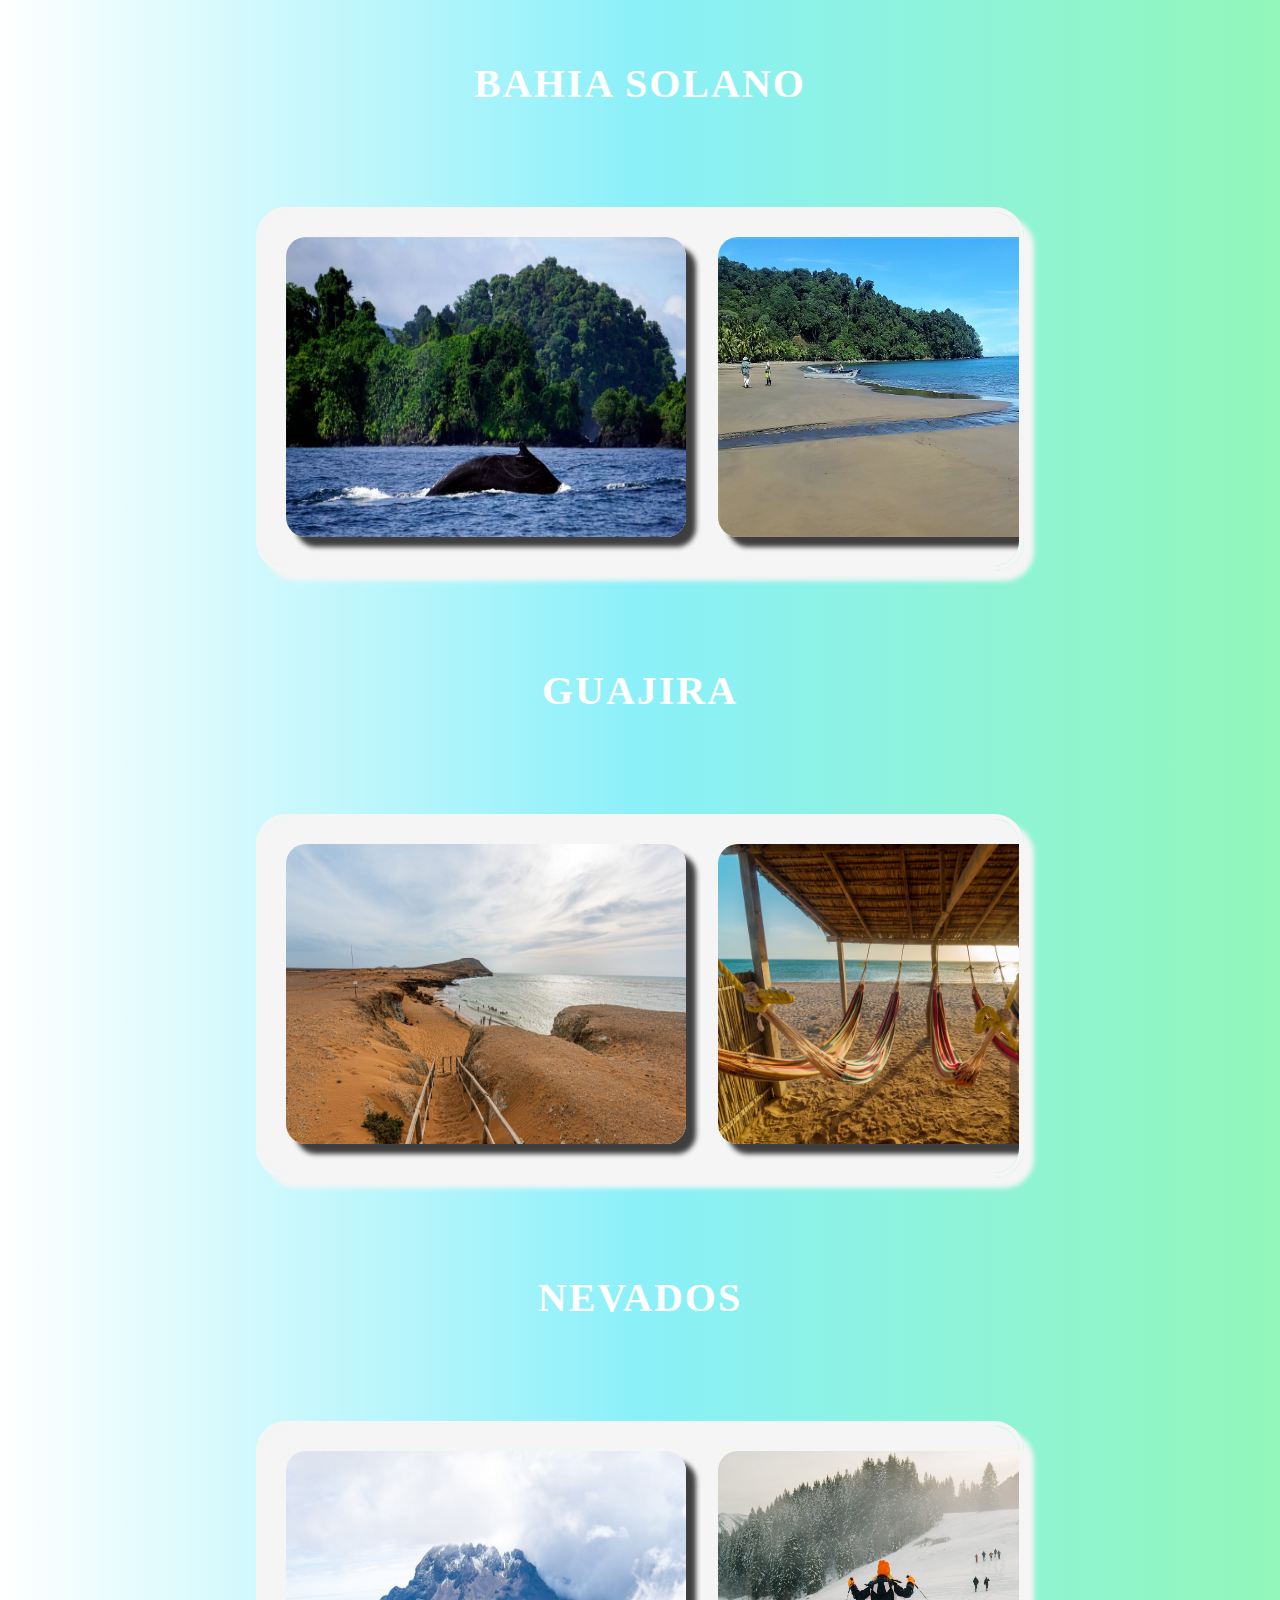
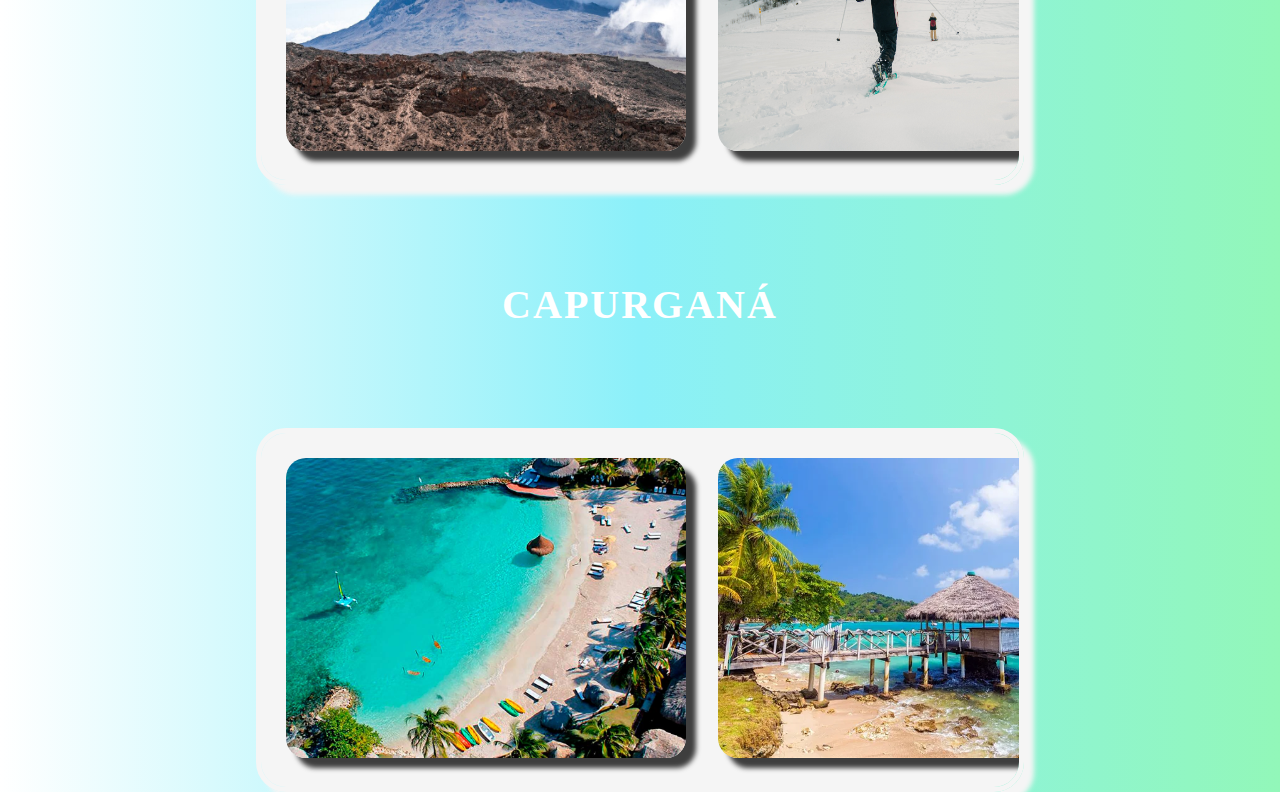
<file: Kath/carusel.html>
<!DOCTYPE html>
<html lang="en">
<head>
    <meta charset="UTF-8">
    <meta name="viewport" content="width=device-width, initial-scale=1.0">
    <link rel="stylesheet" href="styles.css">
    <title>Roam Colombia</title>
</head>
<body> 

    <div class="container">
        <h2>BAHIA SOLANO</h2>
        <section class="carrusel">
            
            <div>
                <img src="./img/bahia.jpg" alt="">
                 
            </div>
            <div>
                <img src="./img/bahia1.webp" alt="">
            </div>
            <div>
                <img src="./img/bahia2.jpeg" alt="">
                
            </div>
            <div>
                <img src="./img/bahia3.avif" alt="">
            
            </div>
            </section>
        <br><br>
        <h2>GUAJIRA</h2>
        <section class="carrusel">
       
        <div>
            <img src="./img/guajira.jpg" alt="">
             
        </div>
        <div>
            <img src="./img/guajira1.jpg" alt="">
        </div>
        <div>
            <img src="./img/guajira2.jpg" alt="">
            
        </div>
        <div>
            <img src="./img/guajira3.jpg" alt="">
        
        </div>
        </section>
        <br>
        <br>
        <h2>NEVADOS</h2>
        <section class="carrusel">
        
        <div>
            <img src="./img/nevados.jpg" alt="foto">
        </div>
        <div>
            <img src="./img/nevados2.jpg" alt="foto">
        </div>
        <div>
            <img src="./img/nevados3.jpeg" alt="foto">
        </div>
        <div>
            <img src="img/nevados1.jpg" alt="">
            
        </div>
        </section>
        <BR></BR>
        <h2>CAPURGANÁ</h2>
        <section class="carrusel">
        
            <div>
                <img src="./img/capurgana.jpg" alt="foto">
            </div>
            <div>
                <img src="./img/capurgana.webp" alt="foto">
            </div>
            <div>
                <img src="./img/capurgana1.jpg" alt="foto">
            </div>
            <div>
                <img src="img/capurgana2.jpg" alt="">
                
            </div>
            </section>
    </div>
   
</body>
</html>
</file>
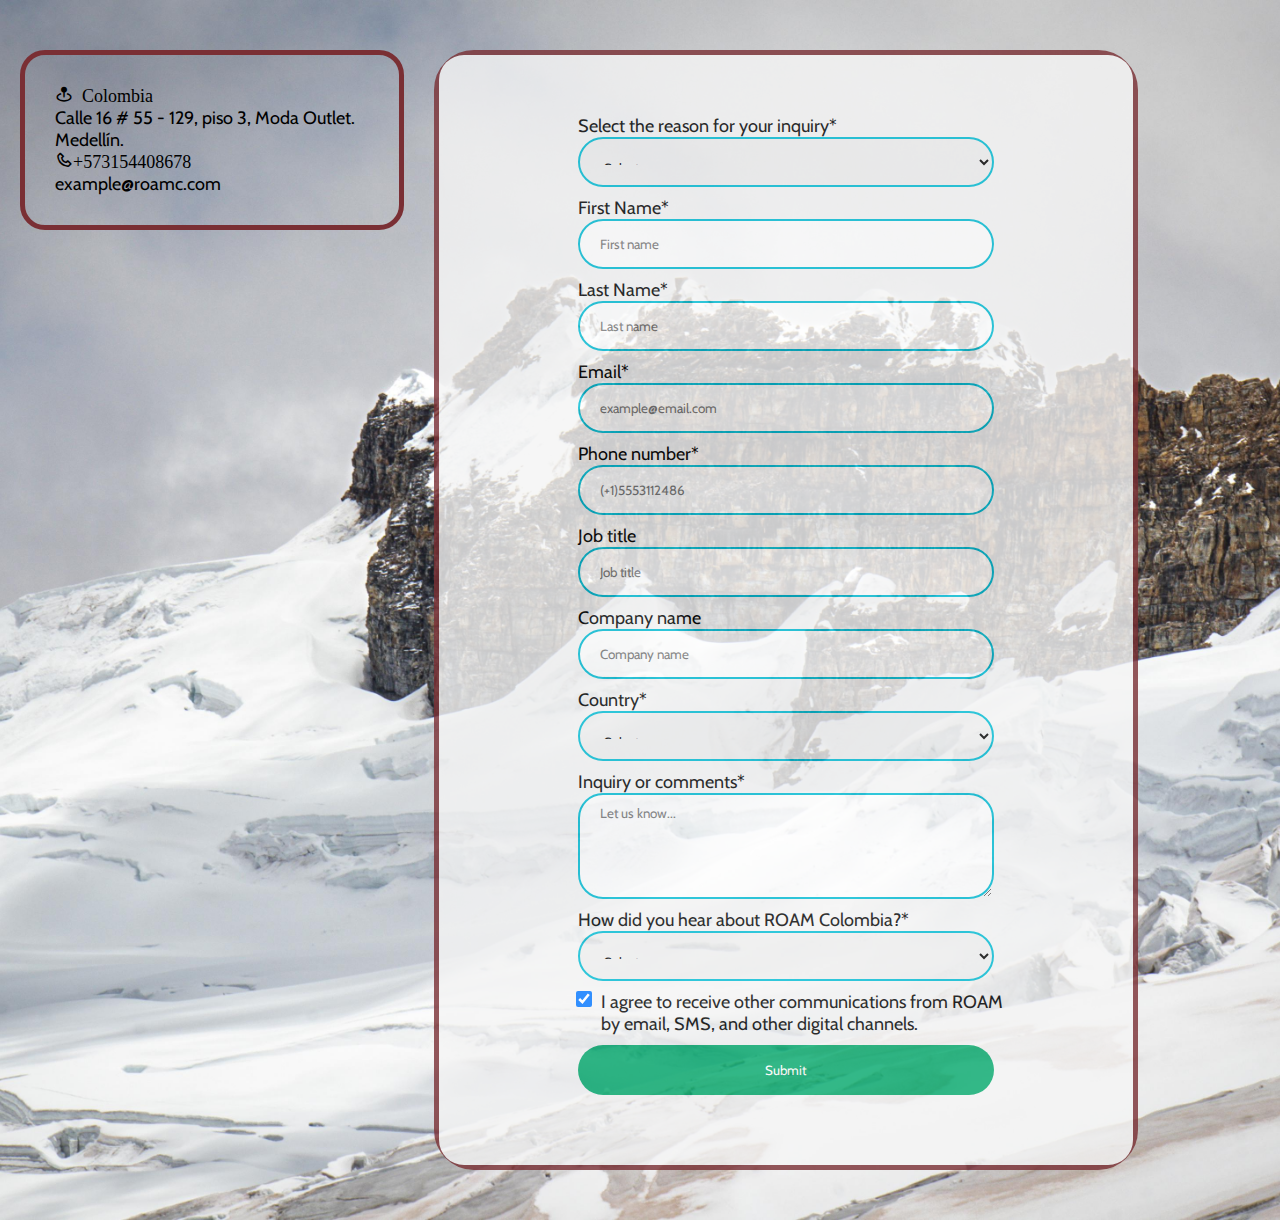
<file: RoamC-develop/contact_us/contact-us.html>
<!DOCTYPE html>
<html lang="en">
<head>
    <meta charset="UTF-8">
    <meta name="viewport" content="width=device-width, initial-scale=1.0">
    <link rel="stylesheet" href="contact_us_styles.css">
    <link
      href="https://unpkg.com/boxicons@2.1.4/css/boxicons.min.css"
      rel="stylesheet"
    />
    <title>Contact-Us ROAM Colombia </title>
</head>

<body>

    <header>
    </header>

    <div class="parallel-container">
        <div class="left-container">
            <div class="info-container">
                <i class='bx bxs-map-pin'> Colombia</i>
                Calle 16 # 55 - 129, piso 3, Moda Outlet. Medellín. 
                <a href="tel: +573154408678">
                    <i class='bx bx-phone'>+573154408678</i>
                </a> 
                example@roamc.com
            </div>
        </div>

        <div class="container">
            <form class="form-class" action="action_page.php">
                <label>Select the reason for your inquiry*</label>
                <select id="reason" name="inquiryreason" required>
                    <option value="" disabled selected>Select</option>
                    <option value="generalinformation">General information request</option>
                    <option value="sales">Sales</option>
                    <option value="booking">Booking</option>
                    <option value="careers">Careers</option>
                    <option value="partnerships">Partnerships</option>
                    <option value="collab">Content Collaborations</option>
                    <option value="feedback">Website Feedback</option>
                </select>
                
                <label for="fname">First Name*</label>
                <input type="text" id="fname" name="firstname" required placeholder="First name">
            
                <label for="lname">Last Name*</label>
                <input type="text" id="lname" name="lastname" required placeholder="Last name">
    
                <label for="email">Email*</label>
                <input type="email" id="cemail" name="cemail" required placeholder="example@email.com" >
            
                <label for="phone">Phone number*</label>
                <input type="tel" id="phone" name="phone" required placeholder="(+1)5553112486" >
    
                <label for="jtitle">Job title</label>
                <input type="text" id="jtitle" name="jobtitle" placeholder="Job title" >
    
                <label for="cname">Company name</label>
                <input type="text" id="cname" name="companyname" placeholder="Company name" >
    
                <label for="country">Country*</label>
                <select id="country" name="country" required>
                    <option value="" disabled selected>Select</option>
                    <option value="afghanistan">Afghanistan</option>
                    <option value="albania">Albania</option>
                    <option value="algeria">Algeria</option>
                    <option value="andorra">Andorra</option>
                    <option value="angola">Angola</option>
                    <option value="antigua and barbuda">Antigua and Barbuda</option>
                    <option value="argentina">Argentina</option>
                    <option value="armenia">Armenia</option>
                    <option value="australia">Australia</option>
                    <option value="austria">Austria</option>
                    <option value="azerbaijan">Azerbaijan</option>
                    <option value="bahamas">Bahamas</option>
                    <option value="bahrain">Bahrain</option>
                    <option value="bangladesh">Bangladesh</option>
                    <option value="barbados">Barbados</option>
                    <option value="belarus">Belarus</option>
                    <option value="belgium">Belgium</option>
                    <option value="belize">Belize</option>
                    <option value="benin">Benin</option>
                    <option value="bhutan">Bhutan</option>
                    <option value="bolivia">Bolivia</option>
                    <option value="bosnia and herzegovina">Bosnia and Herzegovina</option>
                    <option value="botswana">Botswana</option>
                    <option value="brazil">Brazil</option>
                    <option value="brunei">Brunei</option>
                    <option value="bulgaria">Bulgaria</option>
                    <option value="burkina faso">Burkina Faso</option>
                    <option value="burundi">Burundi</option>
                    <option value="cabo verde">Cabo Verde</option>
                    <option value="cambodia">Cambodia</option>
                    <option value="cameroon">Cameroon</option>
                    <option value="canada">Canada</option>
                    <option value="central african republic">Central African Republic</option>
                    <option value="chad">Chad</option>
                    <option value="chile">Chile</option>
                    <option value="china">China</option>
                    <option value="colombia">Colombia</option>
                    <option value="comoros">Comoros</option>
                    <option value="congo">Congo</option>
                    <option value="costa rica">Costa Rica</option>
                    <option value="croatia">Croatia</option>
                    <option value="cuba">Cuba</option>
                    <option value="cyprus">Cyprus</option>
                    <option value="czechia">Czechia</option>
                    <option value="denmark">Denmark</option>
                    <option value="djibouti">Djibouti</option>
                    <option value="dominica">Dominica</option>
                    <option value="dominican republic">Dominican Republic</option>
                    <option value="east timor">East Timor</option>
                    <option value="ecuador">Ecuador</option>
                    <option value="egypt">Egypt</option>
                    <option value="el salvador">El Salvador</option>
                    <option value="equatorial guinea">Equatorial Guinea</option>
                    <option value="eritrea">Eritrea</option>
                    <option value="estonia">Estonia</option>
                    <option value="eswatini">Eswatini</option>
                    <option value="ethiopia">Ethiopia</option>
                    <option value="fiji">Fiji</option>
                    <option value="finland">Finland</option>
                    <option value="france">France</option>
                    <option value="gabon">Gabon</option>
                    <option value="gambia">Gambia</option>
                    <option value="georgia">Georgia</option>
                    <option value="germany">Germany</option>
                    <option value="ghana">Ghana</option>
                    <option value="greece">Greece</option>
                    <option value="grenada">Grenada</option>
                    <option value="guatemala">Guatemala</option>
                    <option value="guinea">Guinea</option>
                    <option value="guinea-bissau">Guinea-Bissau</option>
                    <option value="guyana">Guyana</option>
                    <option value="haiti">Haiti</option>
                    <option value="honduras">Honduras</option>
                    <option value="hungary">Hungary</option>
                    <option value="iceland">Iceland</option>
                    <option value="india">India</option>
                    <option value="indonesia">Indonesia</option>
                    <option value="iran">Iran</option>
                    <option value="iraq">Iraq</option>
                    <option value="ireland">Ireland</option>
                    <option value="israel">Israel</option>
                    <option value="italy">Italy</option>
                    <option value="ivory coast">Ivory Coast</option>
                    <option value="jamaica">Jamaica</option>
                    <option value="japan">Japan</option>
                    <option value="jordan">Jordan</option>
                    <option value="kazakhstan">Kazakhstan</option>
                    <option value="kenya">Kenya</option>
                    <option value="kiribati">Kiribati</option>
                    <option value="kosovo">Kosovo</option>
                    <option value="kuwait">Kuwait</option>
                    <option value="kyrgyzstan">Kyrgyzstan</option>
                    <option value="laos">Laos</option>
                    <option value="latvia">Latvia</option>
                    <option value="lebanon">Lebanon</option>
                    <option value="lesotho">Lesotho</option>
                    <option value="liberia">Liberia</option>
                    <option value="libya">Libya</option>
                    <option value="liechtenstein">Liechtenstein</option>
                    <option value="lithuania">Lithuania</option>
                    <option value="luxembourg">Luxembourg</option>
                    <option value="madagascar">Madagascar</option>
                    <option value="malawi">Malawi</option>
                    <option value="malaysia">Malaysia</option>
                    <option value="maldives">Maldives</option>
                    <option value="mali">Mali</option>
                    <option value="malta">Malta</option>
                    <option value="marshall islands">Marshall Islands</option>
                    <option value="mauritania">Mauritania</option>
                    <option value="mauritius">Mauritius</option>
                    <option value="mexico">Mexico</option>
                    <option value="micronesia">Micronesia</option>
                    <option value="moldova">Moldova</option>
                    <option value="monaco">Monaco</option>
                    <option value="mongolia">Mongolia</option>
                    <option value="montenegro">Montenegro</option>
                    <option value="morocco">Morocco</option>
                    <option value="mozambique">Mozambique</option>
                    <option value="myanmar">Myanmar</option>
                    <option value="namibia">Namibia</option>
                    <option value="nauru">Nauru</option>
                    <option value="nepal">Nepal</option>
                    <option value="netherlands">Netherlands</option>
                    <option value="new zealand">New Zealand</option>
                    <option value="nicaragua">Nicaragua</option>
                    <option value="niger">Niger</option>
                    <option value="nigeria">Nigeria</option>
                    <option value="north korea">North Korea</option>
                    <option value="north macedonia">North Macedonia</option>
                    <option value="norway">Norway</option>
                    <option value="oman">Oman</option>
                    <option value="pakistan">Pakistan</option>
                    <option value="palau">Palau</option>
                    <option value="panama">Panama</option>
                    <option value="papua new guinea">Papua New Guinea</option>
                    <option value="paraguay">Paraguay</option>
                    <option value="peru">Peru</option>
                    <option value="philippines">Philippines</option>
                    <option value="poland">Poland</option>
                    <option value="portugal">Portugal</option>
                    <option value="qatar">Qatar</option>
                    <option value="romania">Romania</option>
                    <option value="russia">Russia</option>
                    <option value="rwanda">Rwanda</option>
                    <option value="saint kitts and nevis">Saint Kitts and Nevis</option>
                    <option value="saint lucia">Saint Lucia</option>
                    <option value="saint vincent and the grenadines">Saint Vincent and the Grenadines</option>
                    <option value="samoa">Samoa</option>
                    <option value="san marino">San Marino</option>
                    <option value="sao tome and principe">Sao Tome and Principe</option>
                    <option value="saudi arabia">Saudi Arabia</option>
                    <option value="senegal">Senegal</option>
                    <option value="serbia">Serbia</option>
                    <option value="seychelles">Seychelles</option>
                    <option value="sierra leone">Sierra Leone</option>
                    <option value="singapore">Singapore</option>
                    <option value="slovakia">Slovakia</option>
                    <option value="slovenia">Slovenia</option>
                    <option value="solomon islands">Solomon Islands</option>
                    <option value="somalia">Somalia</option>
                    <option value="south africa">South Africa</option>
                    <option value="south korea">South Korea</option>
                    <option value="south sudan">South Sudan</option>
                    <option value="spain">Spain</option>
                    <option value="sri lanka">Sri Lanka</option>
                    <option value="sudan">Sudan</option>
                    <option value="suriname">Suriname</option>
                    <option value="sweden">Sweden</option>
                    <option value="switzerland">Switzerland</option>
                    <option value="syria">Syria</option>
                    <option value="taiwan">Taiwan</option>
                    <option value="tajikistan">Tajikistan</option>
                    <option value="tanzania">Tanzania</option>
                    <option value="thailand">Thailand</option>
                    <option value="togo">Togo</option>
                    <option value="tonga">Tonga</option>
                    <option value="trinidad and tobago">Trinidad and Tobago</option>
                    <option value="tunisia">Tunisia</option>
                    <option value="turkey">Turkey</option>
                    <option value="turkmenistan">Turkmenistan</option>
                    <option value="tuvalu">Tuvalu</option>
                    <option value="uganda">Uganda</option>
                    <option value="ukraine">Ukraine</option>
                    <option value="united arab emirates">United Arab Emirates</option>
                    <option value="united kingdom">United Kingdom</option>
                    <option value="united states of america">United States of America</option>
                    <option value="uruguay">Uruguay</option>
                    <option value="uzbekistan">Uzbekistan</option>
                    <option value="vanuatu">Vanuatu</option>
                    <option value="vatican city">Vatican City</option>
                    <option value="venezuela">Venezuela</option>
                    <option value="vietnam">Vietnam</option>
                    <option value="yemen">Yemen</option>
                    <option value="zambia">Zambia</option>
                    <option value="zimbabwe">Zimbabwe</option>
    
                </select>
            
                <label for="subject">Inquiry or comments*</label>
                <textarea class="textarea-class" id="subject" name="subject" placeholder="Let us know..."></textarea>
    
                <label for="hearaboutus">How did you hear about ROAM Colombia?*</label>
                <select id="" name= ""required>
                    <option value="" disabled selected>Select</option>
                    <option value="event">Event</option>
                    <option value="partner">Partner</option>
                    <option value="linkedin">LinkedIn</option>
                    <option value="client">Client Reference</option>
                    <option value="other">Other</option>
                </select>

                <div class="checkbox-container">
                    I agree to receive other communications from ROAM by email, SMS, and other digital channels.
                    <input class="checkbox-notif" type="checkbox" checked="checked" name="communications"> 
                </div>            
                <input class="submitbtn" type="submit" value="Submit">
          
            </form>
        </div>


    </div>

    <footer>
    </footer>
</body>
</html>
</file>
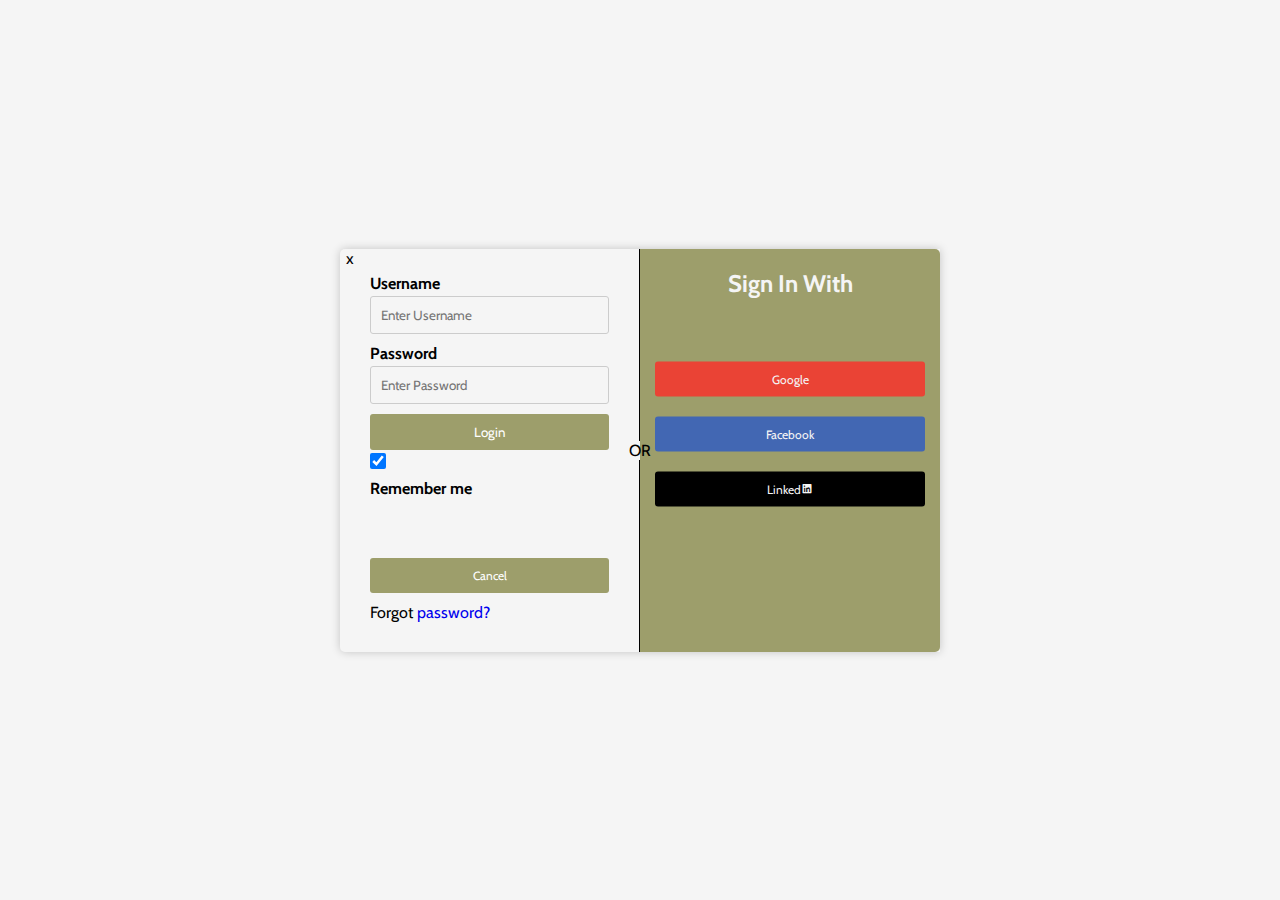
<file: RoamC-develop/sign_in/sign-in.html>
<!DOCTYPE html>
<html lang="en">
<head>
    <meta charset="UTF-8">
    <meta name="viewport" content="width=device-width, initial-scale=1.0">
    <link rel="stylesheet" href="sign_in_styles.css">
    <link
      href="https://unpkg.com/boxicons@2.1.4/css/boxicons.min.css"
      rel="stylesheet"
    />
    <title>Sign-In ROAM Colombia</title>
</head>

<body>
    <header>
    </header>

    
    <div class="sign-in-container">
        <a href="./" class="close-tab">x</a>
        
        <p class="or">OR</p>
        <div class="form-container">
            <form>
                <div class="container">
                    <label for="uname"><b>Username</b></label>
                    <input type="text" placeholder="Enter Username" name="uname" required>
                
                    <label for="psw"><b>Password</b></label>
                    <input type="password" placeholder="Enter Password" name="psw" required>
                
                    <button type="submit" class="loginbtn">Login</button>
                    <div class="check-container">
                        <input class="reme-checkbox" type="checkbox" checked="checked" name="remember"> Remember me
                    </div>
                </div>
                
                <div class="container">
                    <a href="./" type="button" class="cancelbtn">Cancel</a>
                    <span class="psw">Forgot <a href="#">password?</a></span>
                </div>
                
            </form>
        </div>

        <div class="social-login">
            <h2> Sign In With</h2>
            <nav class="navbar">
                <a href="https://accounts.google.com/ServiceLogin?authuser=0" id="google-sign-in" target="_blank">Google</a>
                <a href="https://www.facebook.com/login.php/" id="facebook-sign-in" target="_blank">Facebook</a>
                <a href="https://www.linkedin.com/hp" id="linkedin-sign-in" target="_blank">
                    Linked<i class='bx bxl-linkedin-square'></i>
                </a>
            </nav>
        </div>

    </div>

    <footer>
    </footer>
</body>
</html>
</file>
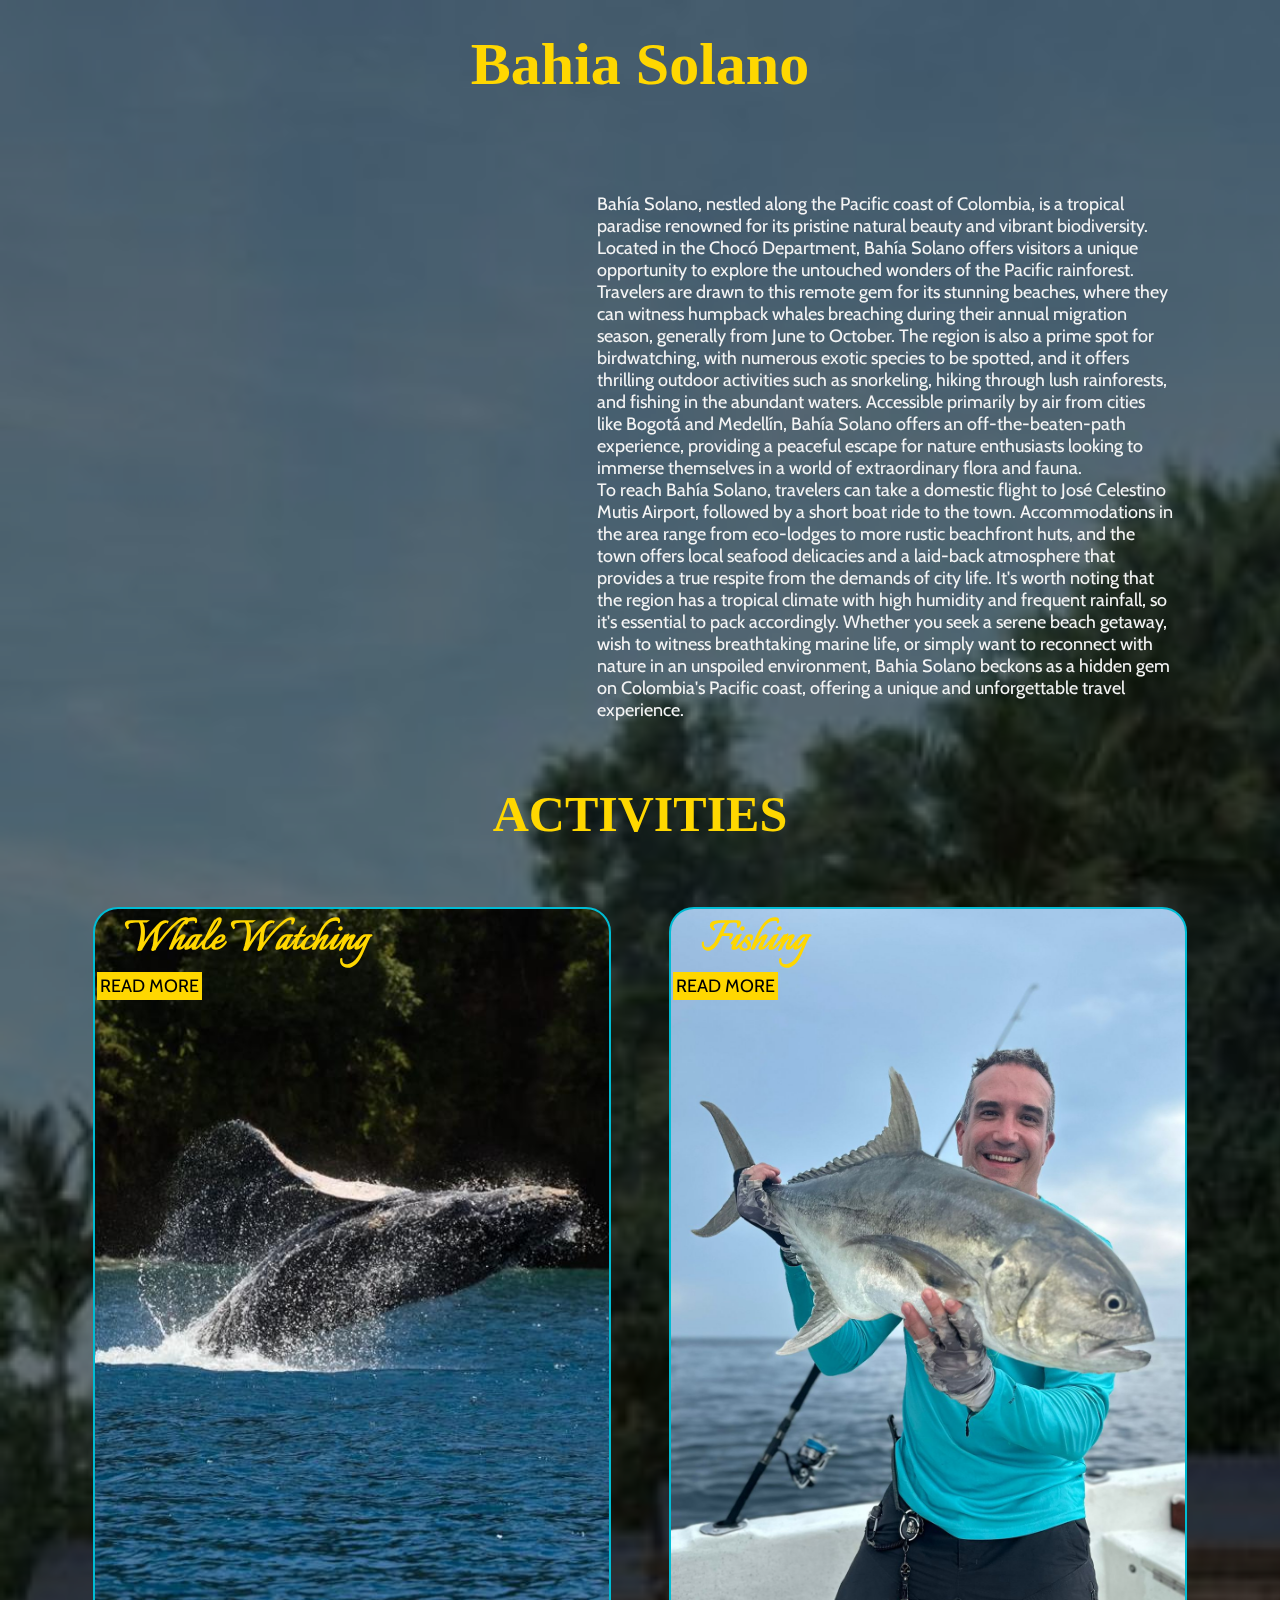
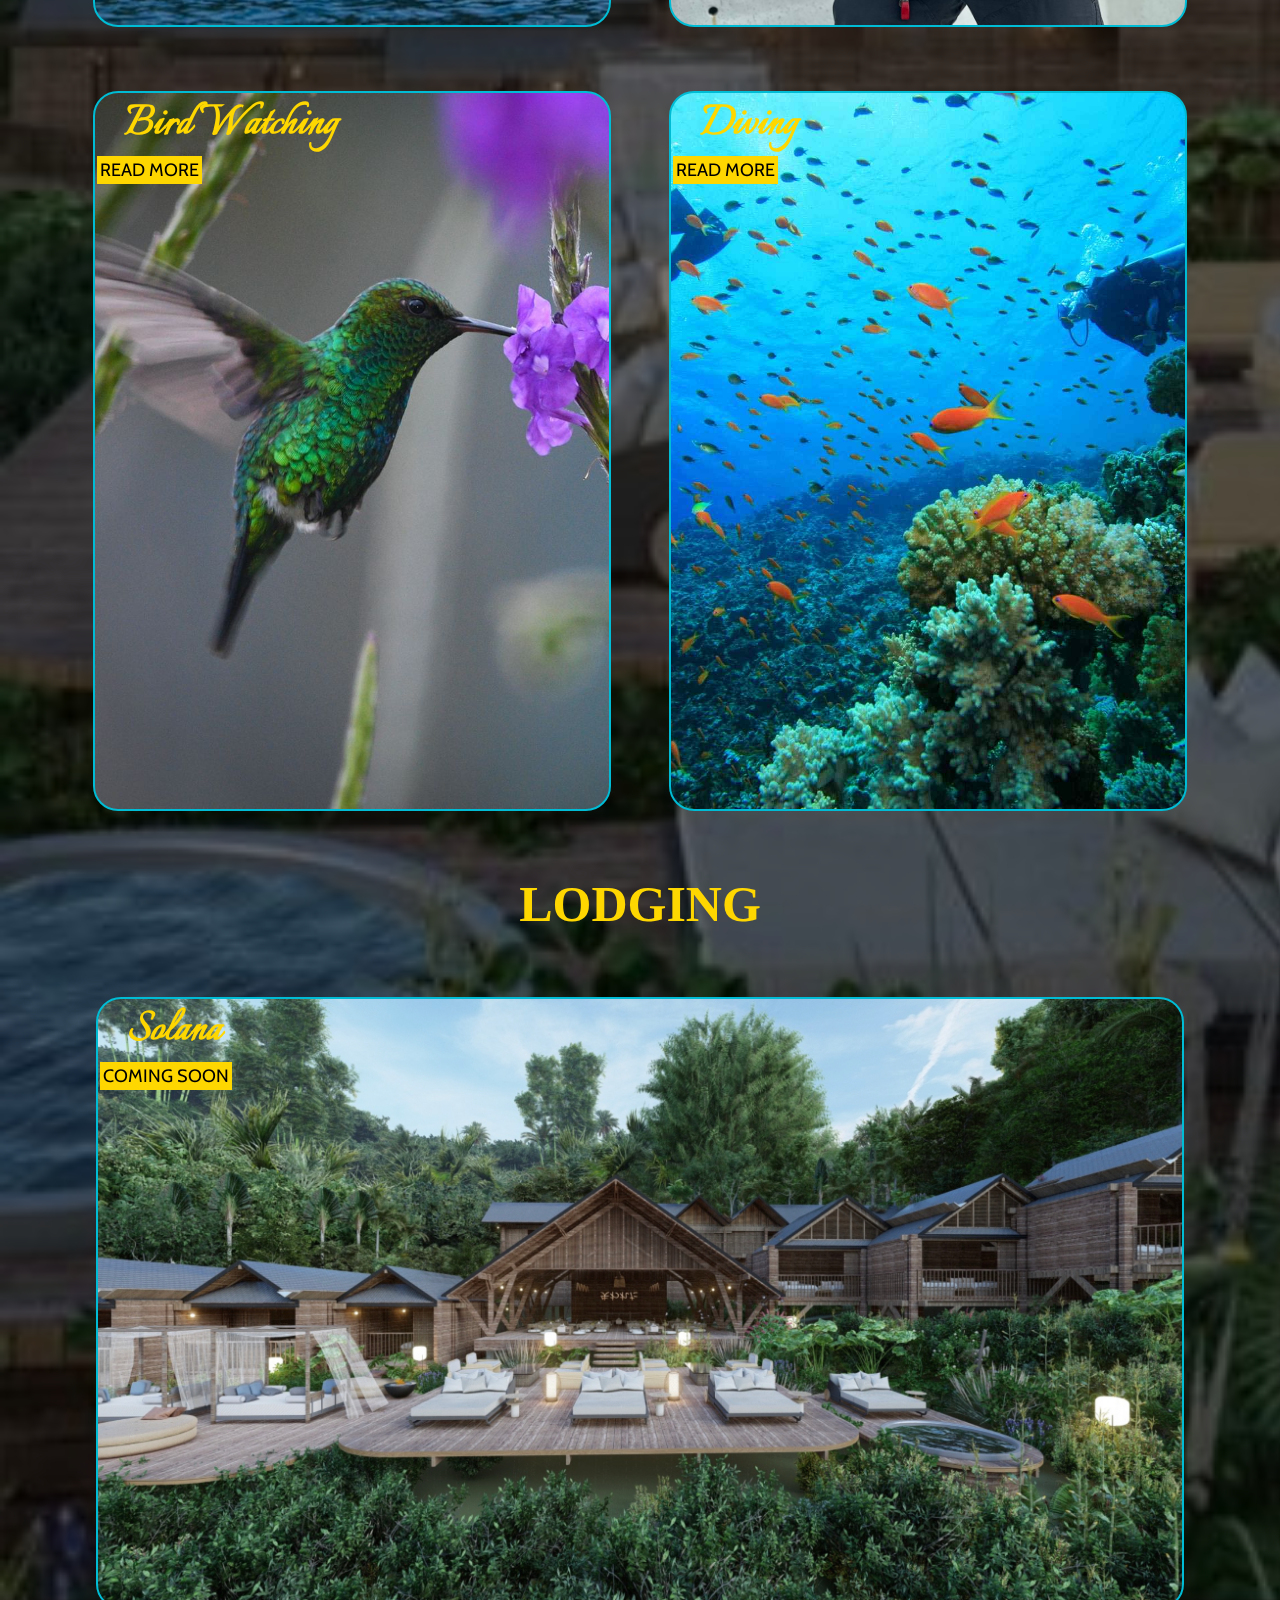
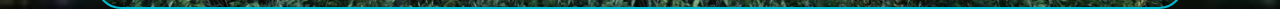
<file: RoamC-develop/pesca/bahia_solano/bahia-solano.html>
<!DOCTYPE html>
<html lang="en">
<head>
    <meta charset="UTF-8">
    <meta name="viewport" content="width=device-width, initial-scale=1.0">
    <link rel="stylesheet" href="bahia_solano_styles.css">
    <title>Bahia Solano ROAM Colombia</title>
</head>
<body>
    <header>
    </header>

    <h1>Bahia Solano</h1>

    <div class="info-mapa">
    <!-- https://es.wikipedia.org/wiki/Archivo:Colombia_location_map.svg -->
        <div class="iframe-map-container">
            <iframe src="https://www.google.com/maps/embed?pb=!1m18!1m12!1m3!1d8630783.026294641!2d-80.40340423335793!3d4.126991101352021!2m3!1f0!2f0!3f0!3m2!1i1024!2i768!4f13.1!3m3!1m2!1s0x8e49328d4c7da12b%3A0xde467b6ef4a60dd!2zQmFow61hIFNvbGFubywgTXV0aXMsIEJhaMOtYSBTb2xhbm8sIENob2PDsw!5e0!3m2!1ses!2sco!4v1699212620446!5m2!1ses!2sco" class="google-map-bahia-solano" style="border:0;" allowfullscreen="" loading="lazy" referrerpolicy="no-referrer-when-downgrade"></iframe>
        </div>
        <div class="texto-bahia">
            Bahía Solano, nestled along the Pacific coast of Colombia, is a tropical paradise renowned for its pristine natural beauty and vibrant biodiversity. Located in the Chocó Department, Bahía Solano offers visitors a unique opportunity to explore the untouched wonders of the Pacific rainforest. Travelers are drawn to this remote gem for its stunning beaches, where they can witness humpback whales breaching during their annual migration season, generally from June to October. The region is also a prime spot for birdwatching, with numerous exotic species to be spotted, and it offers thrilling outdoor activities such as snorkeling, hiking through lush rainforests, and fishing in the abundant waters. Accessible primarily by air from cities like Bogotá and Medellín, Bahía Solano offers an off-the-beaten-path experience, providing a peaceful escape for nature enthusiasts looking to immerse themselves in a world of extraordinary flora and fauna. <br>
            To reach Bahía Solano, travelers can take a domestic flight to José Celestino Mutis Airport, followed by a short boat ride to the town. Accommodations in the area range from eco-lodges to more rustic beachfront huts, and the town offers local seafood delicacies and a laid-back atmosphere that provides a true respite from the demands of city life. It's worth noting that the region has a tropical climate with high humidity and frequent rainfall, so it's essential to pack accordingly. Whether you seek a serene beach getaway, wish to witness breathtaking marine life, or simply want to reconnect with nature in an unspoiled environment, Bahia Solano beckons as a hidden gem on Colombia's Pacific coast, offering a unique and unforgettable travel experience.
        </div>
    </div>

    <h2>ACTIVITIES</h2>

    <div class="big-container">
        <div class="container">
            <a href="bahia_solano_activities/bahia_solano_whale_watching.html" class="left-container" id="left-container">
                <h3>Whale Watching</h3>
                <div class="readmore">READ MORE</div>
            </a>

            <a href="bahia_solano_activities/bahia_solano_fishing.html" class="right-container" id="right-container">
                <h3>Fishing</h3>
                <div class="readmore">READ MORE</div>
            </a>
        </div>

        <div class="second-container">
            <a href="bahia_solano_activities/bahia_solano_bird_watching.html" class="left-container" id="left-container">
                <h3>Bird Watching</h3>
                <div class="readmore">READ MORE</div>
            </a>

            <a href="bahia_solano_activities/bahia_solano_diving.html" class="right-container" id="right-container">
                <h3>Diving</h3>
                <div class="readmore">READ MORE</div>
            </a>
        </div>
    </div>

    <h2>LODGING</h2>
    <div class="lodging">
        <a href="#" class="hotel">
            <h3>Solana</h3>
            <div class="readmore">COMING SOON</div>
        </a>
    </div>

    <footer>
    </footer>

</body>
</html>
</file>
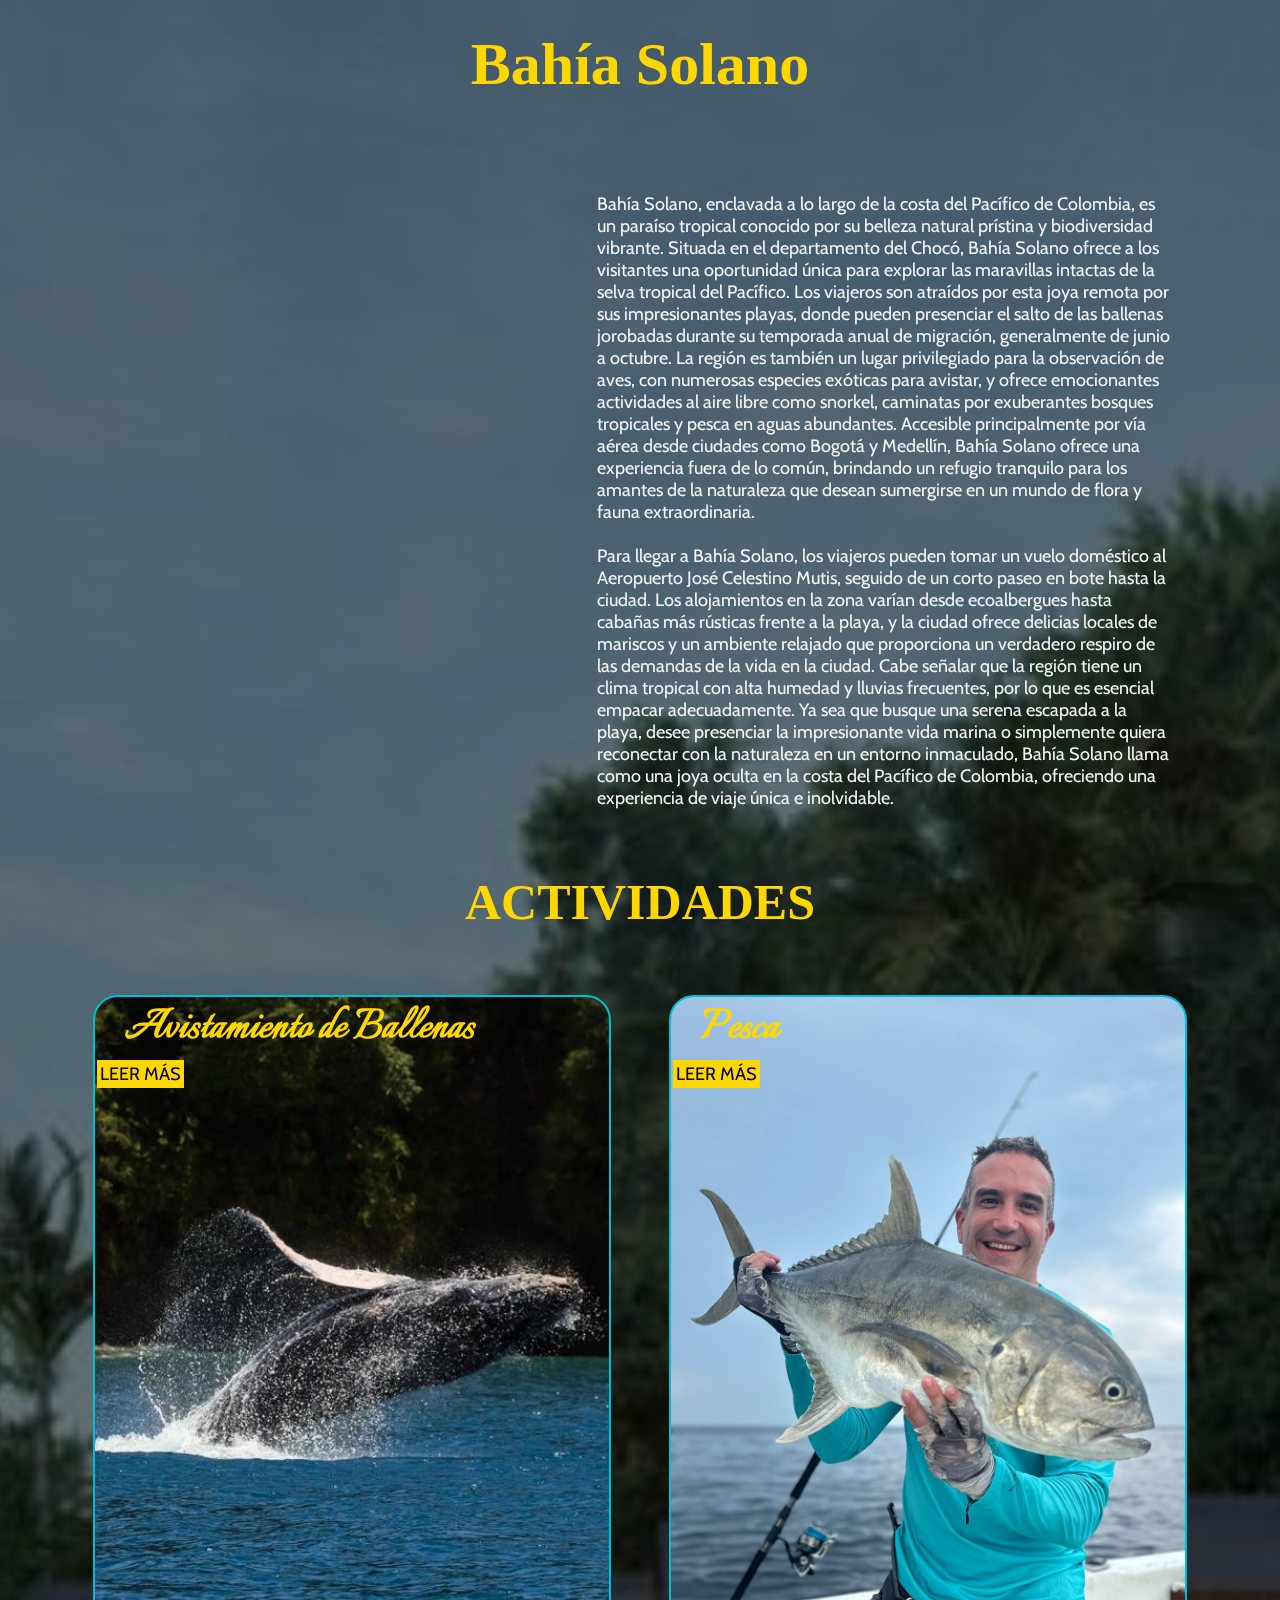
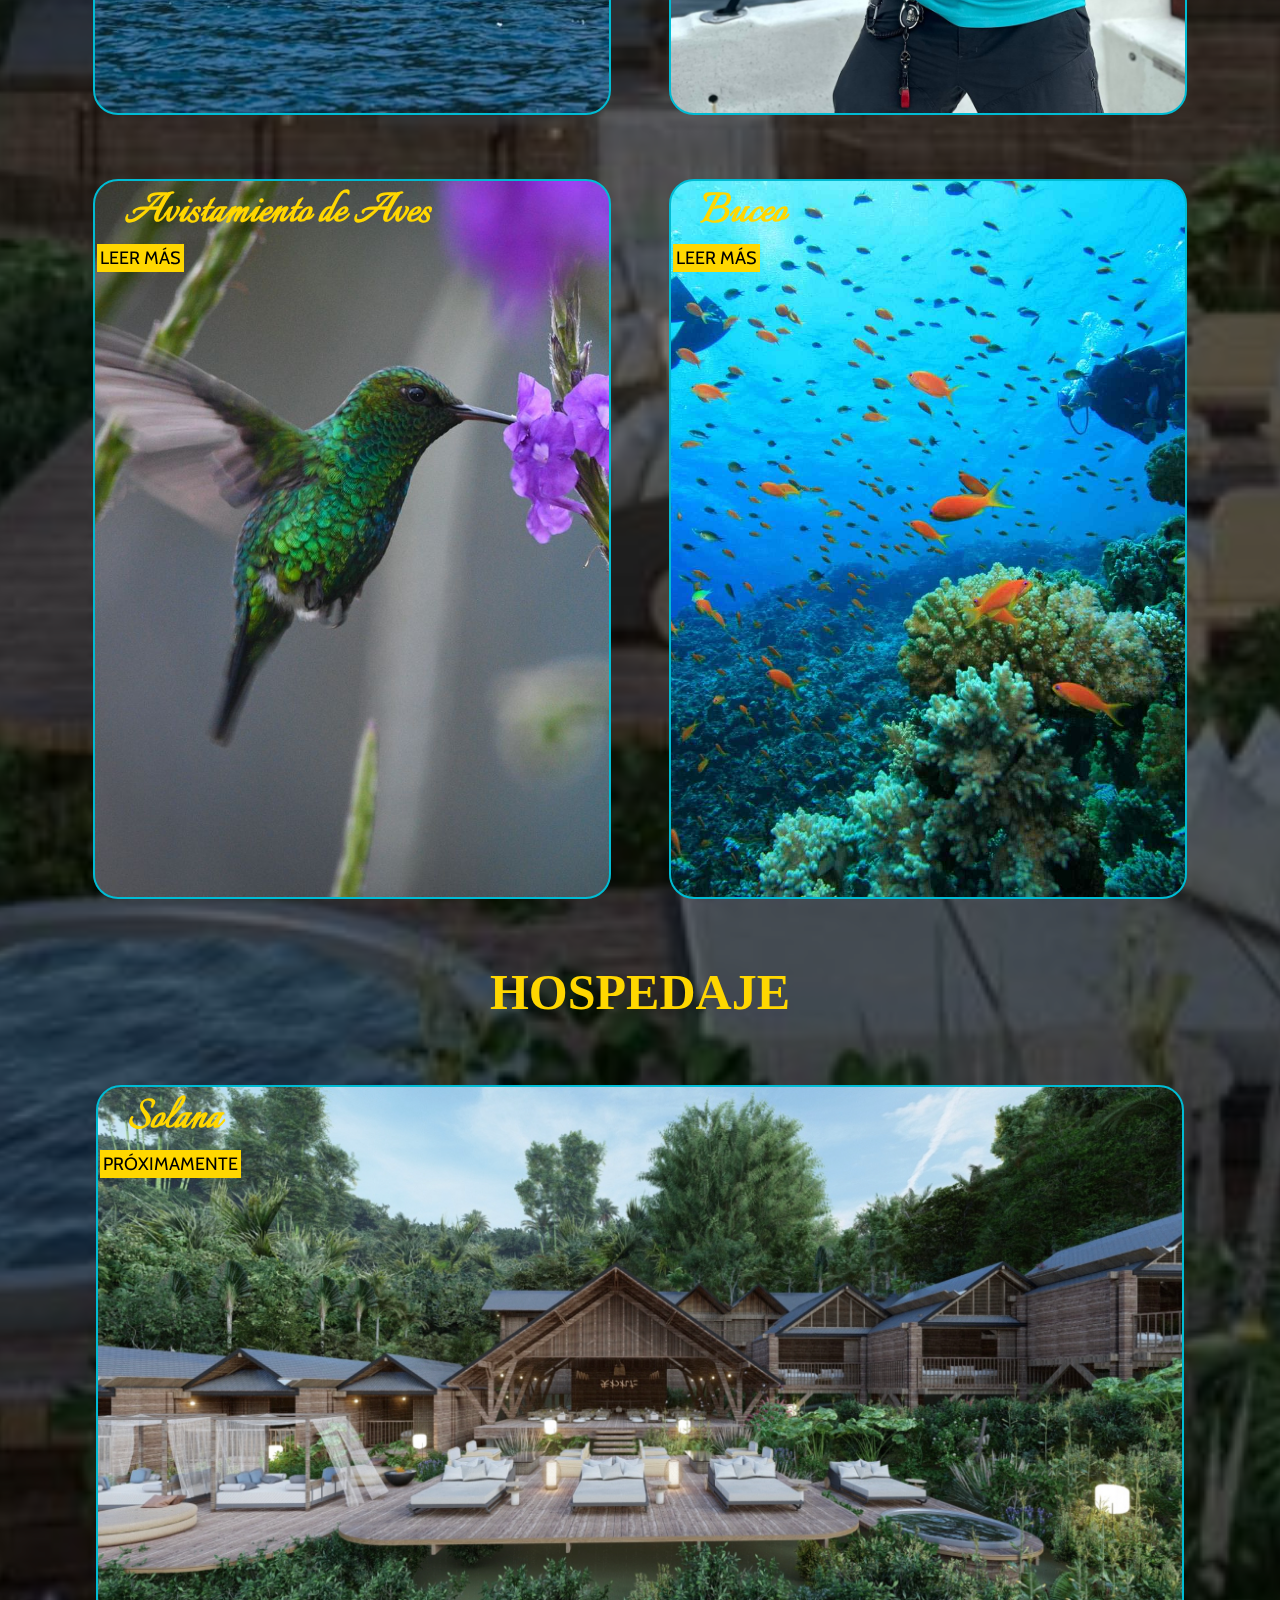
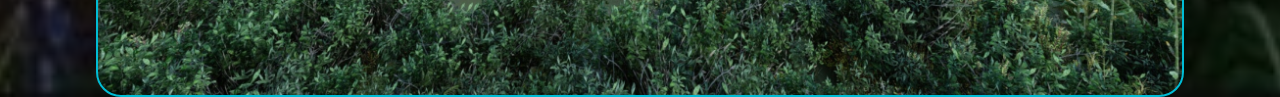
<file: RoamC-develop/pesca/bahia_solano/es-bahia-solano.html>
<!DOCTYPE html>
<html lang="es">
<head>
    <meta charset="UTF-8">
    <meta name="viewport" content="width=device-width, initial-scale=1.0">
    <link rel="stylesheet" href="bahia_solano_styles.css">
    <title>Bahia Solano ROAM Colombia</title>
</head>
<body>
    <header>
    </header>

    <h1>Bahía Solano</h1>

    <div class="info-mapa">
    <!-- https://es.wikipedia.org/wiki/Archivo:Colombia_location_map.svg -->
        <div class="iframe-map-container">
            <iframe src="https://www.google.com/maps/embed?pb=!1m18!1m12!1m3!1d8630783.026294641!2d-80.40340423335793!3d4.126991101352021!2m3!1f0!2f0!3f0!3m2!1i1024!2i768!4f13.1!3m3!1m2!1s0x8e49328d4c7da12b%3A0xde467b6ef4a60dd!2zQmFow61hIFNvbGFubywgTXV0aXMsIEJhaMOtYSBTb2xhbm8sIENob2PDsw!5e0!3m2!1ses!2sco!4v1699212620446!5m2!1ses!2sco" class="google-map-bahia-solano" style="border:0;" allowfullscreen="" loading="lazy" referrerpolicy="no-referrer-when-downgrade"></iframe>
        </div>
        <div class="texto-bahia">
            Bahía Solano, enclavada a lo largo de la costa del Pacífico de Colombia, es un paraíso tropical conocido por su belleza natural prístina y biodiversidad vibrante. Situada en el departamento del Chocó, Bahía Solano ofrece a los visitantes una oportunidad única para explorar las maravillas intactas de la selva tropical del Pacífico. Los viajeros son atraídos por esta joya remota por sus impresionantes playas, donde pueden presenciar el salto de las ballenas jorobadas durante su temporada anual de migración, generalmente de junio a octubre. La región es también un lugar privilegiado para la observación de aves, con numerosas especies exóticas para avistar, y ofrece emocionantes actividades al aire libre como snorkel, caminatas por exuberantes bosques tropicales y pesca en aguas abundantes. Accesible principalmente por vía aérea desde ciudades como Bogotá y Medellín, Bahía Solano ofrece una experiencia fuera de lo común, brindando un refugio tranquilo para los amantes de la naturaleza que desean sumergirse en un mundo de flora y fauna extraordinaria.<br><br>

            Para llegar a Bahía Solano, los viajeros pueden tomar un vuelo doméstico al Aeropuerto José Celestino Mutis, seguido de un corto paseo en bote hasta la ciudad. Los alojamientos en la zona varían desde ecoalbergues hasta cabañas más rústicas frente a la playa, y la ciudad ofrece delicias locales de mariscos y un ambiente relajado que proporciona un verdadero respiro de las demandas de la vida en la ciudad. Cabe señalar que la región tiene un clima tropical con alta humedad y lluvias frecuentes, por lo que es esencial empacar adecuadamente. Ya sea que busque una serena escapada a la playa, desee presenciar la impresionante vida marina o simplemente quiera reconectar con la naturaleza en un entorno inmaculado, Bahía Solano llama como una joya oculta en la costa del Pacífico de Colombia, ofreciendo una experiencia de viaje única e inolvidable.
        </div>
    </div>

    <h2>ACTIVIDADES</h2>

    <div class="big-container">
        <div class="container">
            <a href="bahia_solano_activities/bahia_solano_whale_watching.html" class="left-container" id="left-container">
                <h3>Avistamiento de Ballenas</h3>
                <div class="readmore">LEER MÁS</div>
            </a>

            <a href="bahia_solano_activities/bahia_solano_fishing.html" class="right-container" id="right-container">
                <h3>Pesca</h3>
                <div class="readmore">LEER MÁS</div>
            </a>
        </div>

        <div class="second-container">
            <a href="bahia_solano_activities/bahia_solano_bird_watching.html" class="left-container" id="left-container">
                <h3>Avistamiento de Aves</h3>
                <div class="readmore">LEER MÁS</div>
            </a>

            <a href="bahia_solano_activities/bahia_solano_diving.html" class="right-container" id="right-container">
                <h3>Buceo</h3>
                <div class="readmore">LEER MÁS</div>
            </a>
        </div>
    </div>

    <h2>HOSPEDAJE</h2>
    <div class="lodging">
        <a href="#" class="hotel">
            <h3>Solana</h3>
            <div class="readmore">PRÓXIMAMENTE</div>
        </a>
    </div>

    <footer>
    </footer>

</body>
</html>
</file>
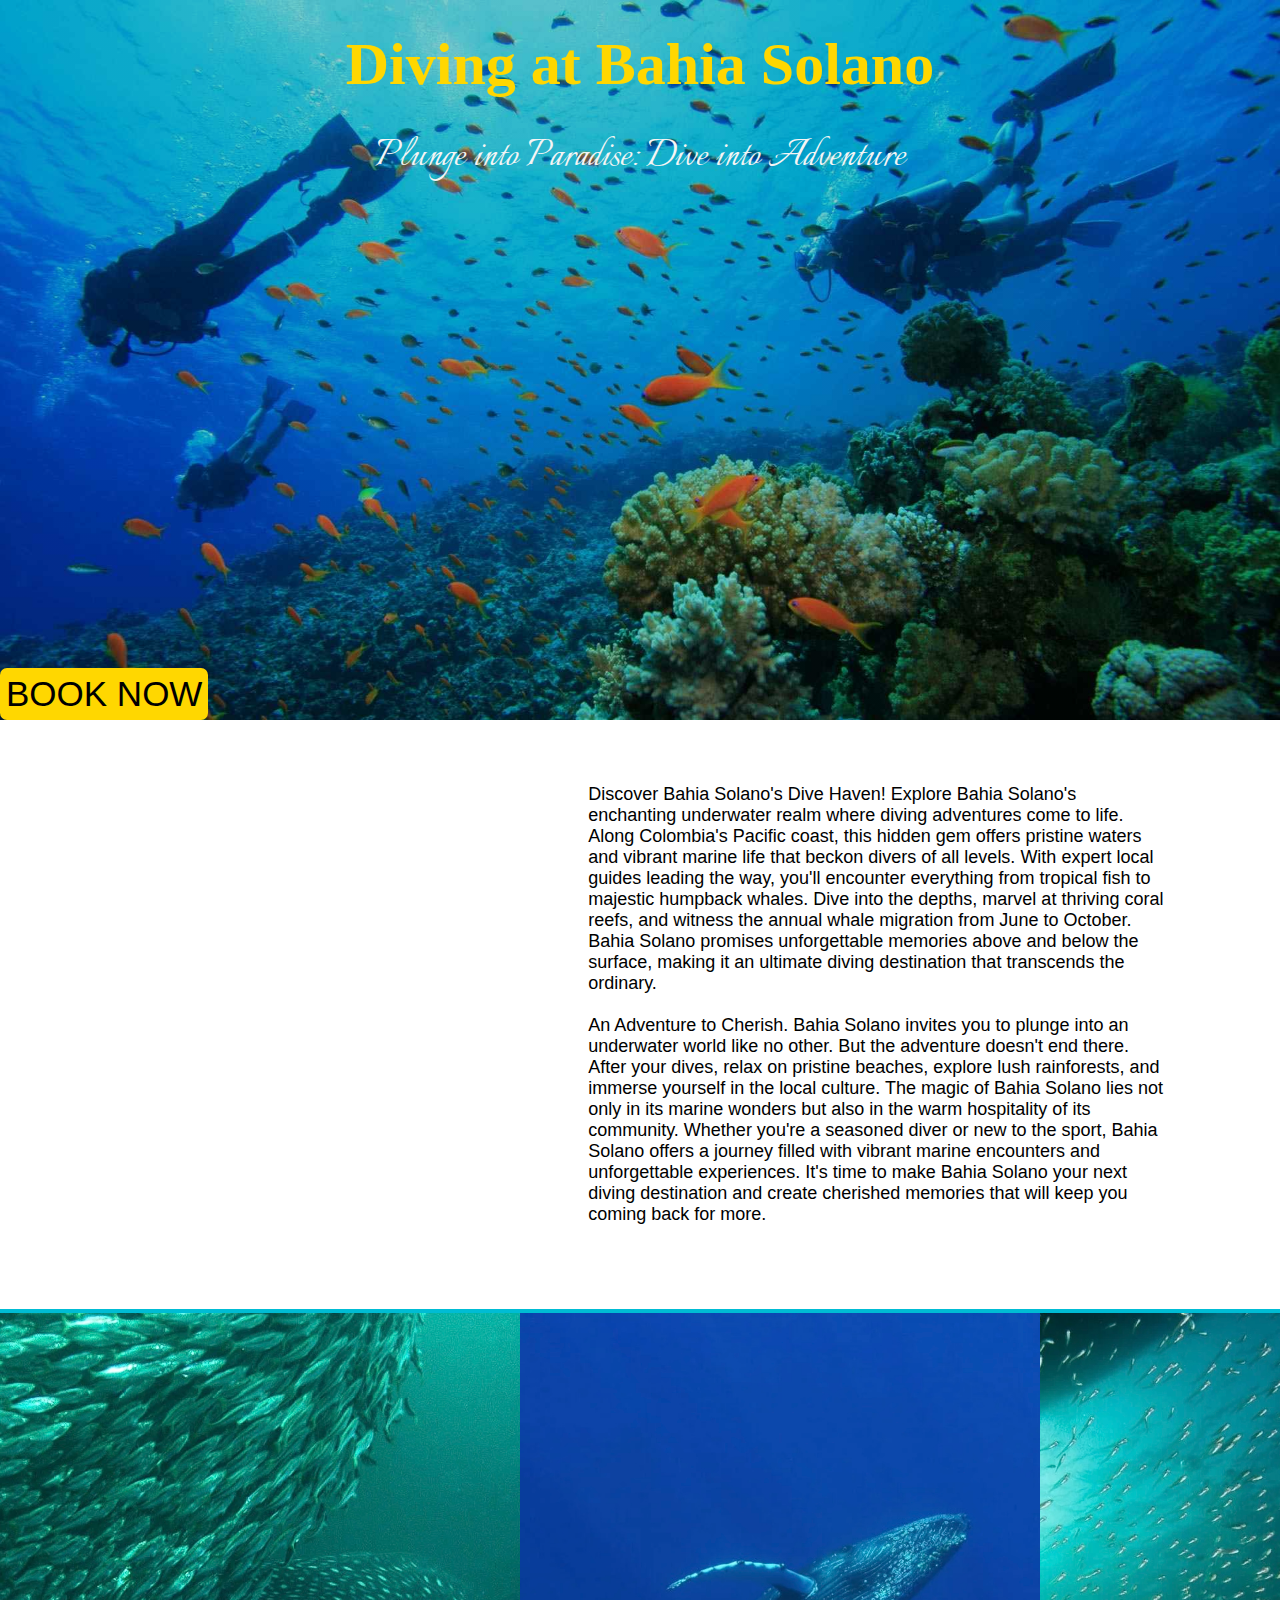
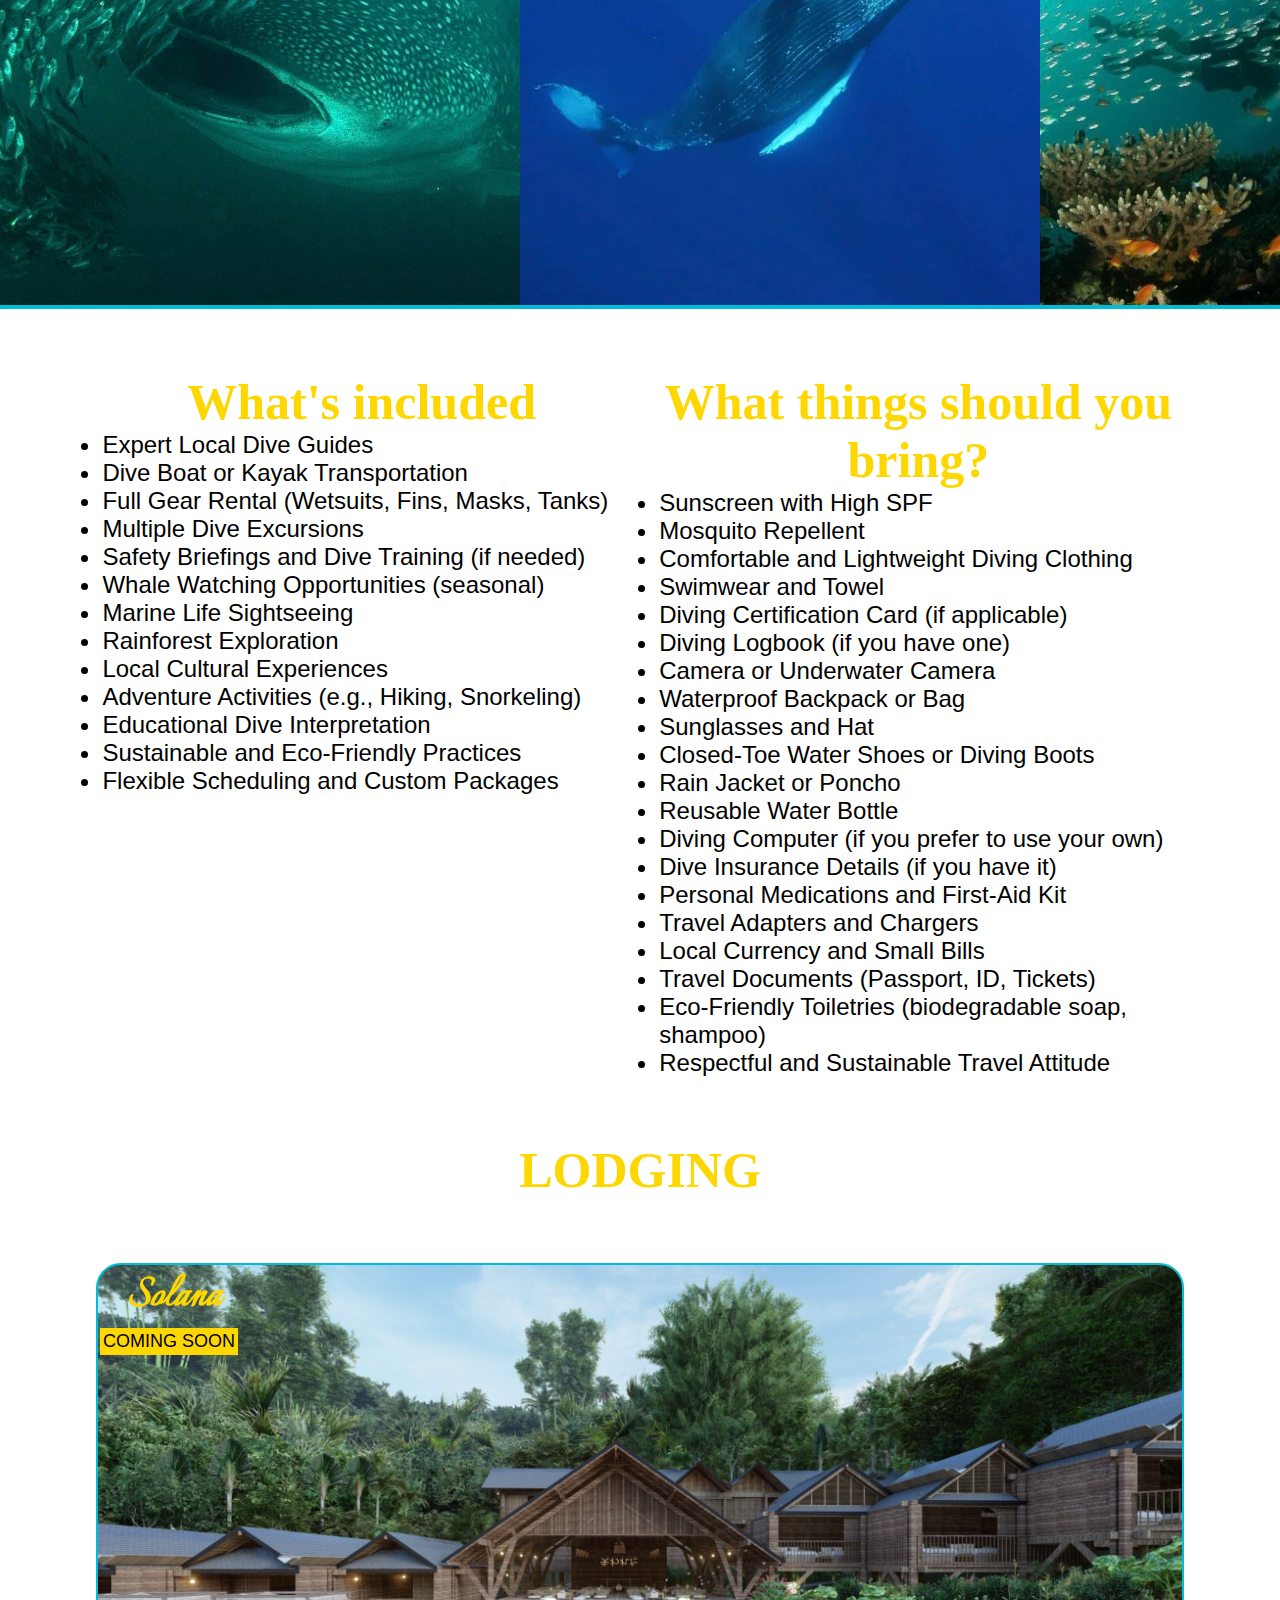
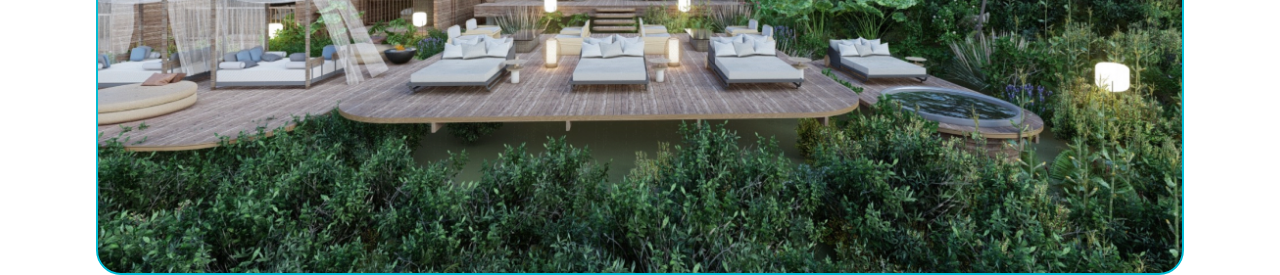
<file: RoamC-develop/pesca/bahia_solano/bahia_solano_activities/bahia_solano_diving.html>
<!DOCTYPE html>
<html lang="en">
<head>
    <meta charset="UTF-8">
    <meta name="viewport" content="width=device-width, initial-scale=1.0">
    <link rel="stylesheet" href="bahia_solano_content_styles.css">
    <title>Diving Bahia Solano</title>
</head>

<body>
    <header>
    </header>
    
    <div class="intro-diving">
        <h1>Diving at Bahia Solano</h1>
        <!-- <img src="../img/fishing-bw.jpg" class="imagebw" alt="fishing image black & white">  -->
        <div class="image-text-whale">
            Plunge into Paradise: Dive into Adventure
        </div>
        <a href="../../../contact_us/contact-us.html" class="booknow">BOOK NOW</a>
        
    </div>

    <div class="info-mapa">
        <div class="iframe-map-container">
            <iframe src="https://www.google.com/maps/embed?pb=!1m18!1m12!1m3!1d8630783.026294641!2d-80.40340423335793!3d4.126991101352021!2m3!1f0!2f0!3f0!3m2!1i1024!2i768!4f13.1!3m3!1m2!1s0x8e49328d4c7da12b%3A0xde467b6ef4a60dd!2zQmFow61hIFNvbGFubywgTXV0aXMsIEJhaMOtYSBTb2xhbm8sIENob2PDsw!5e0!3m2!1ses!2sco!4v1699212620446!5m2!1ses!2sco" class="google-map-bahia-solano" style="border:0;" allowfullscreen="" loading="lazy" referrerpolicy="no-referrer-when-downgrade"></iframe>
        </div>
        <div class="texto-bahia">
            Discover Bahia Solano's Dive Haven! Explore Bahia Solano's enchanting underwater realm where diving adventures come to life. Along Colombia's Pacific coast, this hidden gem offers pristine waters and vibrant marine life that beckon divers of all levels. With expert local guides leading the way, you'll encounter everything from tropical fish to majestic humpback whales. Dive into the depths, marvel at thriving coral reefs, and witness the annual whale migration from June to October. Bahia Solano promises unforgettable memories above and below the surface, making it an ultimate diving destination that transcends the ordinary. <br><br>

            An Adventure to Cherish. Bahia Solano invites you to plunge into an underwater world like no other. But the adventure doesn't end there. After your dives, relax on pristine beaches, explore lush rainforests, and immerse yourself in the local culture. The magic of Bahia Solano lies not only in its marine wonders but also in the warm hospitality of its community. Whether you're a seasoned diver or new to the sport, Bahia Solano offers a journey filled with vibrant marine encounters and unforgettable experiences. It's time to make Bahia Solano your next diving destination and create cherished memories that will keep you coming back for more.
        </div>
    </div>

    <section class="carrusel-diving">
        <div class="picture">
            <img src="../img/diving1.jpg" class="photo-diving" alt="diving picture">
        </div>
        <div class="picture">
            <img src="../img/diving2.jpg" class="photo-diving" alt="diving picture">
        </div>
        <div class="picture">
            <img src="../img/diving3.jpg" class="photo-diving" alt="diving picture">
        </div>
        <!-- 827x959 -->
        <div class="picture">
            <img src="../img/diving4.jpg" class="photo-diving" alt="diving picture">
        </div>
        <div class="picture">
            <img src="../img/diving5.jpg" class="photo-diving" alt="diving picture">
        </div>
    </section>

    <div class="included-fish">
        

        <div class="included">
            <h2>What's included</h2>
            <ul>
                <li>Expert Local Dive Guides</li>
                <li>Dive Boat or Kayak Transportation</li>
                <li>Full Gear Rental (Wetsuits, Fins, Masks, Tanks)</li>
                <li>Multiple Dive Excursions</li>
                <li>Safety Briefings and Dive Training (if needed)</li>
                <li>Whale Watching Opportunities (seasonal)</li>
                <li>Marine Life Sightseeing</li>
                <li>Rainforest Exploration</li>
                <li>Local Cultural Experiences</li>
                <li>Adventure Activities (e.g., Hiking, Snorkeling)</li>
                <li>Educational Dive Interpretation</li>
                <li>Sustainable and Eco-Friendly Practices</li>
                <li>Flexible Scheduling and Custom Packages</li>
              </ul>
        </div>

        <div class="fish">
            <h2>What things should you bring?</h2>
            <ul>
                <li>Sunscreen with High SPF</li>
                <li>Mosquito Repellent</li>
                <li>Comfortable and Lightweight Diving Clothing</li>
                <li>Swimwear and Towel</li>
                <li>Diving Certification Card (if applicable)</li>
                <li>Diving Logbook (if you have one)</li>
                <li>Camera or Underwater Camera</li>
                <li>Waterproof Backpack or Bag</li>
                <li>Sunglasses and Hat</li>
                <li>Closed-Toe Water Shoes or Diving Boots</li>
                <li>Rain Jacket or Poncho</li>
                <li>Reusable Water Bottle</li>
                <li>Diving Computer (if you prefer to use your own)</li>
                <li>Dive Insurance Details (if you have it)</li>
                <li>Personal Medications and First-Aid Kit</li>
                <li>Travel Adapters and Chargers</li>
                <li>Local Currency and Small Bills</li>
                <li>Travel Documents (Passport, ID, Tickets)</li>
                <li>Eco-Friendly Toiletries (biodegradable soap, shampoo)</li>
                <li>Respectful and Sustainable Travel Attitude</li>
              </ul>
        </div>
    </div>  

    <h2>LODGING</h2>
    <div class="lodging">
        <a href="#" class="hotel">
            <h3>Solana</h3>
            <div class="readmore">COMING SOON</div>
        </a>
    </div>

    <footer>
    </footer>
    
</body>
</html>
</file>
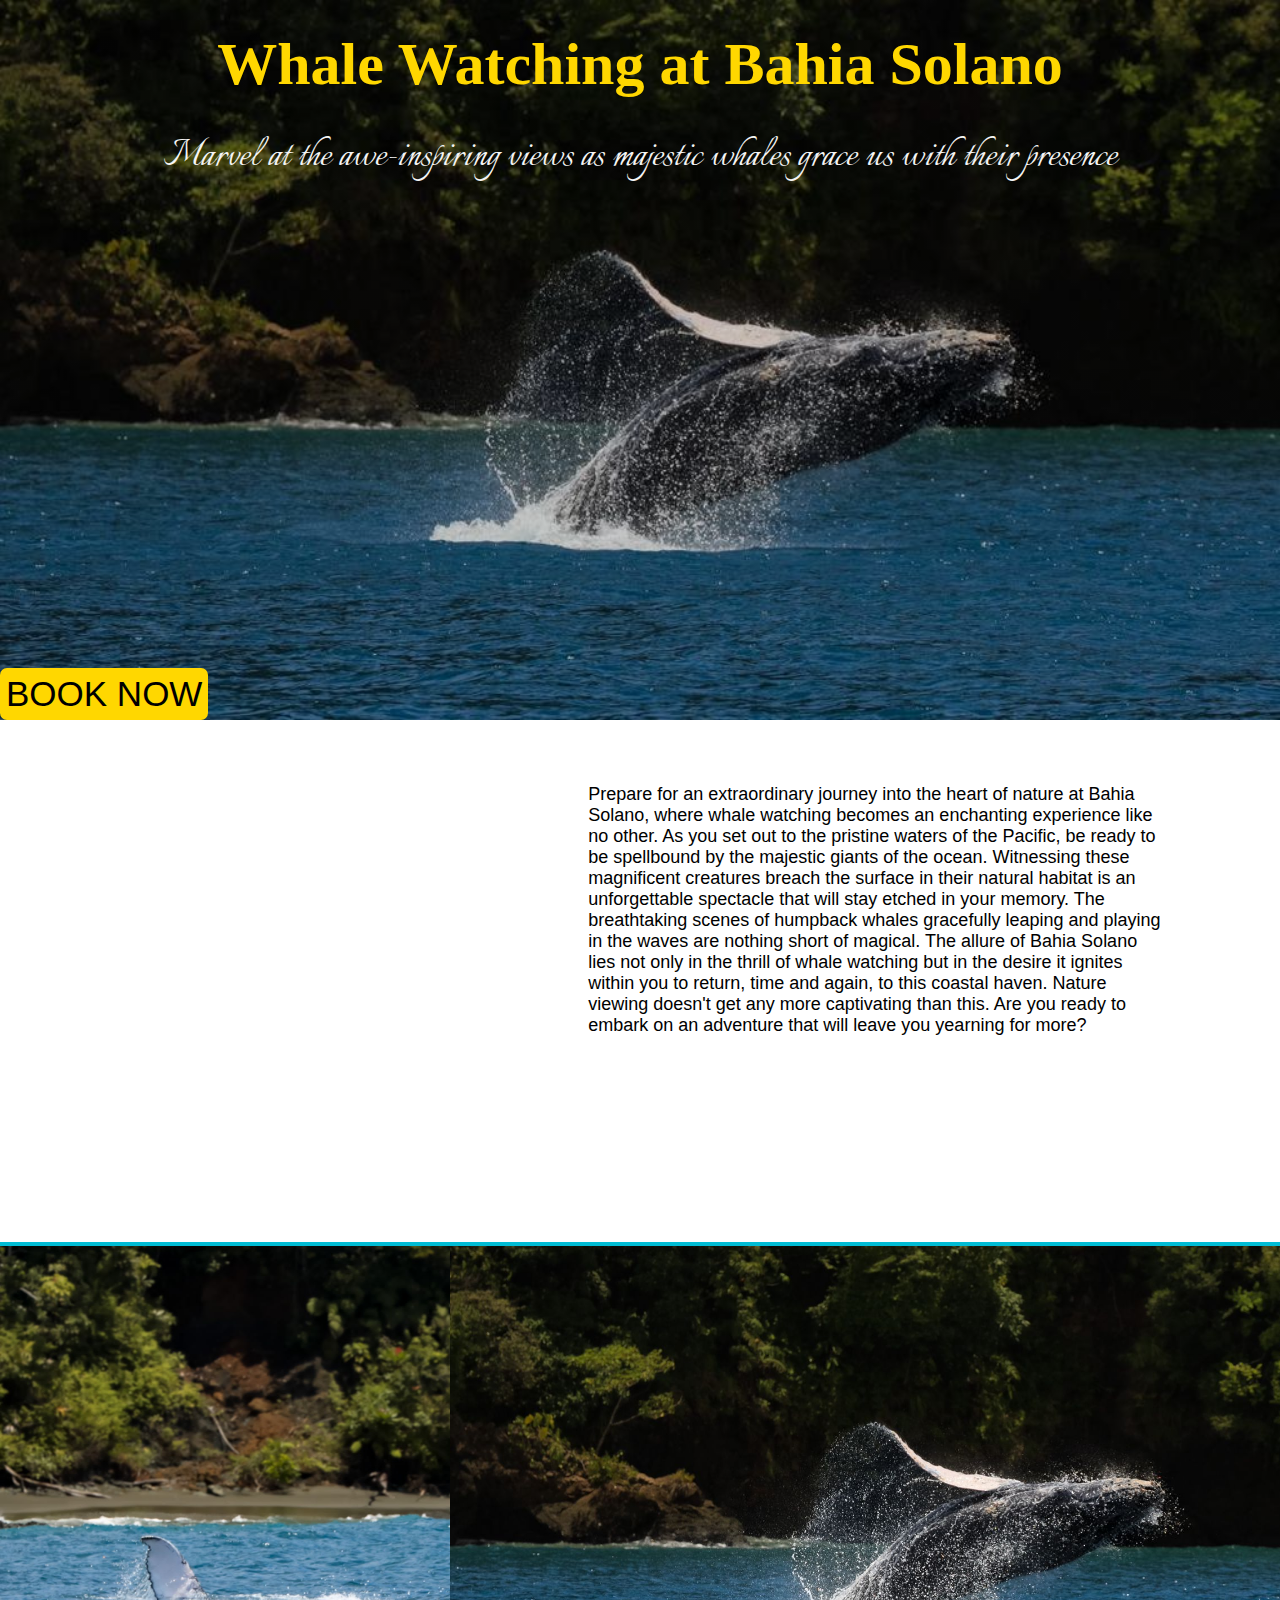
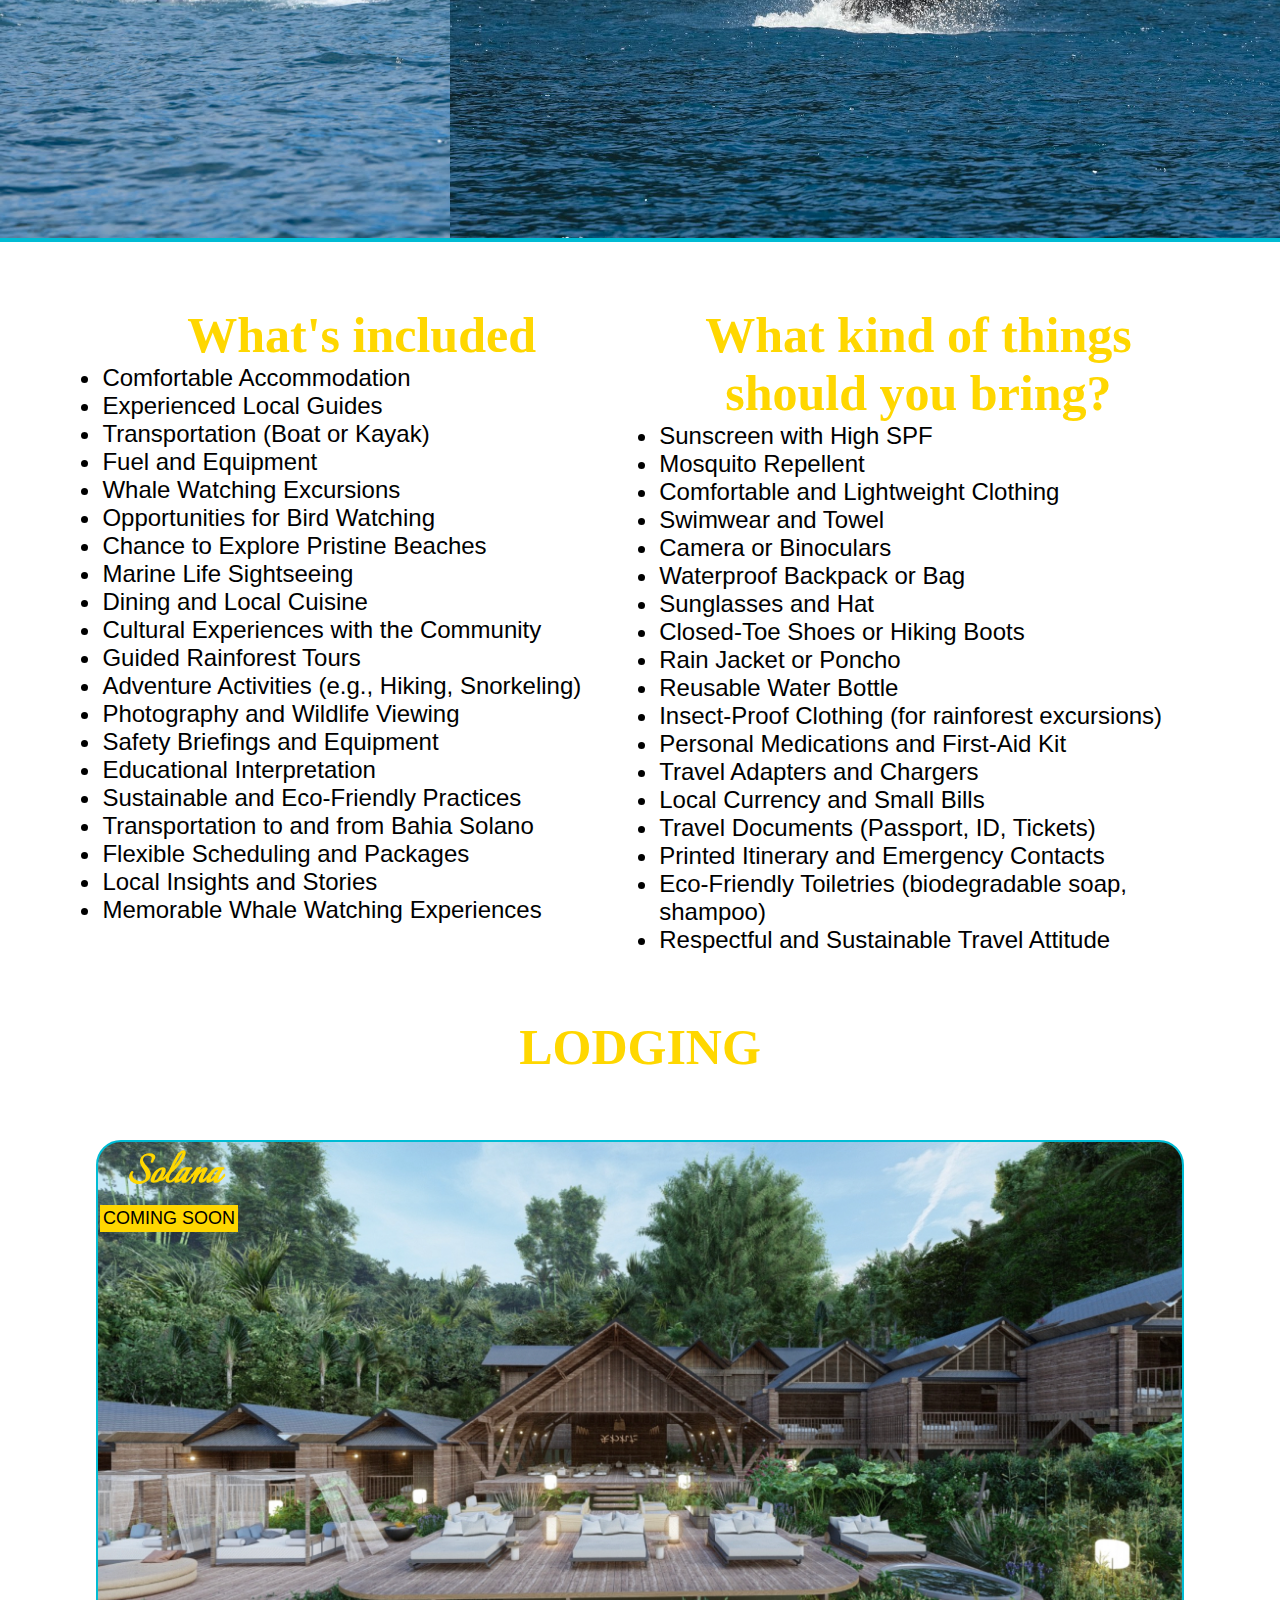
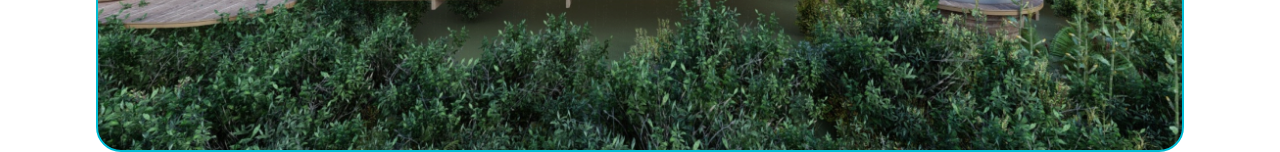
<file: RoamC-develop/pesca/bahia_solano/bahia_solano_activities/bahia_solano_whale_watching.html>
<!DOCTYPE html>
<html lang="en">
<head>
    <meta charset="UTF-8">
    <meta name="viewport" content="width=device-width, initial-scale=1.0">
    <link rel="stylesheet" href="bahia_solano_content_styles.css">
    <title>Whale Watching Bahia Solano</title>
</head>

<body>
    <header>
    </header>

    
    <div class="intro-whale-watching">
        <h1>Whale Watching at Bahia Solano</h1>
        <!-- <img src="../img/fishing-bw.jpg" class="imagebw" alt="fishing image black & white">  -->
        <div class="image-text-whale">
            Marvel at the awe-inspiring views as majestic whales grace us with their presence
        </div>
        <a href="../../../contact_us/contact-us.html" class="booknow">BOOK NOW</a>
        
    </div>

    <div class="info-mapa">
        <div class="iframe-map-container">
            <iframe src="https://www.google.com/maps/embed?pb=!1m18!1m12!1m3!1d8630783.026294641!2d-80.40340423335793!3d4.126991101352021!2m3!1f0!2f0!3f0!3m2!1i1024!2i768!4f13.1!3m3!1m2!1s0x8e49328d4c7da12b%3A0xde467b6ef4a60dd!2zQmFow61hIFNvbGFubywgTXV0aXMsIEJhaMOtYSBTb2xhbm8sIENob2PDsw!5e0!3m2!1ses!2sco!4v1699212620446!5m2!1ses!2sco" class="google-map-bahia-solano" style="border:0;" allowfullscreen="" loading="lazy" referrerpolicy="no-referrer-when-downgrade"></iframe>
        </div>
        <div class="texto-bahia">
            Prepare for an extraordinary journey into the heart of nature at Bahia Solano, where whale watching becomes an enchanting experience like no other. As you set out to the pristine waters of the Pacific, be ready to be spellbound by the majestic giants of the ocean. Witnessing these magnificent creatures breach the surface in their natural habitat is an unforgettable spectacle that will stay etched in your memory. The breathtaking scenes of humpback whales gracefully leaping and playing in the waves are nothing short of magical. The allure of Bahia Solano lies not only in the thrill of whale watching but in the desire it ignites within you to return, time and again, to this coastal haven. Nature viewing doesn't get any more captivating than this. Are you ready to embark on an adventure that will leave you yearning for more?
        </div>
    </div>

    <section class="carrusel">
        <div class="picture">
            <img src="../img/whales2.JPG" class="photo" alt="Whale picture">
        </div>
        <div class="picture">
            <img src="../img/whales1.JPG" class="photohorizontal1" alt="Whale picture">
        </div>
        <div class="picture">
            <img src="../img/whales3.JPG" class="photo" alt="Whale picture">
        </div>
        <div class="picture">
            <img src="../img/whales4.JPG" class="photohorizontal" alt="Whale picture">
        </div>
    </section>

    <div class="included-fish">
        

        <div class="included">
            <h2>What's included</h2>
            <ul>
                <li>Comfortable Accommodation</li>
                <li>Experienced Local Guides</li>
                <li>Transportation (Boat or Kayak)</li>
                <li>Fuel and Equipment</li>
                <li>Whale Watching Excursions</li>
                <li>Opportunities for Bird Watching</li>
                <li>Chance to Explore Pristine Beaches</li>
                <li>Marine Life Sightseeing</li>
                <li>Dining and Local Cuisine</li>
                <li>Cultural Experiences with the Community</li>
                <li>Guided Rainforest Tours</li>
                <li>Adventure Activities (e.g., Hiking, Snorkeling)</li>
                <li>Photography and Wildlife Viewing</li>
                <li>Safety Briefings and Equipment</li>
                <li>Educational Interpretation</li>
                <li>Sustainable and Eco-Friendly Practices</li>
                <li>Transportation to and from Bahia Solano</li>
                <li>Flexible Scheduling and Packages</li>
                <li>Local Insights and Stories</li>
                <li>Memorable Whale Watching Experiences</li>
              </ul>
        </div>

        <div class="fish">
            <h2>What kind of things should you bring?</h2>
            <ul>
                <li>Sunscreen with High SPF</li>
                <li>Mosquito Repellent</li>
                <li>Comfortable and Lightweight Clothing</li>
                <li>Swimwear and Towel</li>
                <li>Camera or Binoculars</li>
                <li>Waterproof Backpack or Bag</li>
                <li>Sunglasses and Hat</li>
                <li>Closed-Toe Shoes or Hiking Boots</li>
                <li>Rain Jacket or Poncho</li>
                <li>Reusable Water Bottle</li>
                <li>Insect-Proof Clothing (for rainforest excursions)</li>
                <li>Personal Medications and First-Aid Kit</li>
                <li>Travel Adapters and Chargers</li>
                <li>Local Currency and Small Bills</li>
                <li>Travel Documents (Passport, ID, Tickets)</li>
                <li>Printed Itinerary and Emergency Contacts</li>
                <li>Eco-Friendly Toiletries (biodegradable soap, shampoo)</li>
                <li>Respectful and Sustainable Travel Attitude</li>
              </ul>
        </div>
    </div>  

    <h2>LODGING</h2>
    <div class="lodging">
        <a href="#" class="hotel">
            <h3>Solana</h3>
            <div class="readmore">COMING SOON</div>
        </a>
    </div>

    <footer>
    </footer>
    
</body>
</html>
</file>
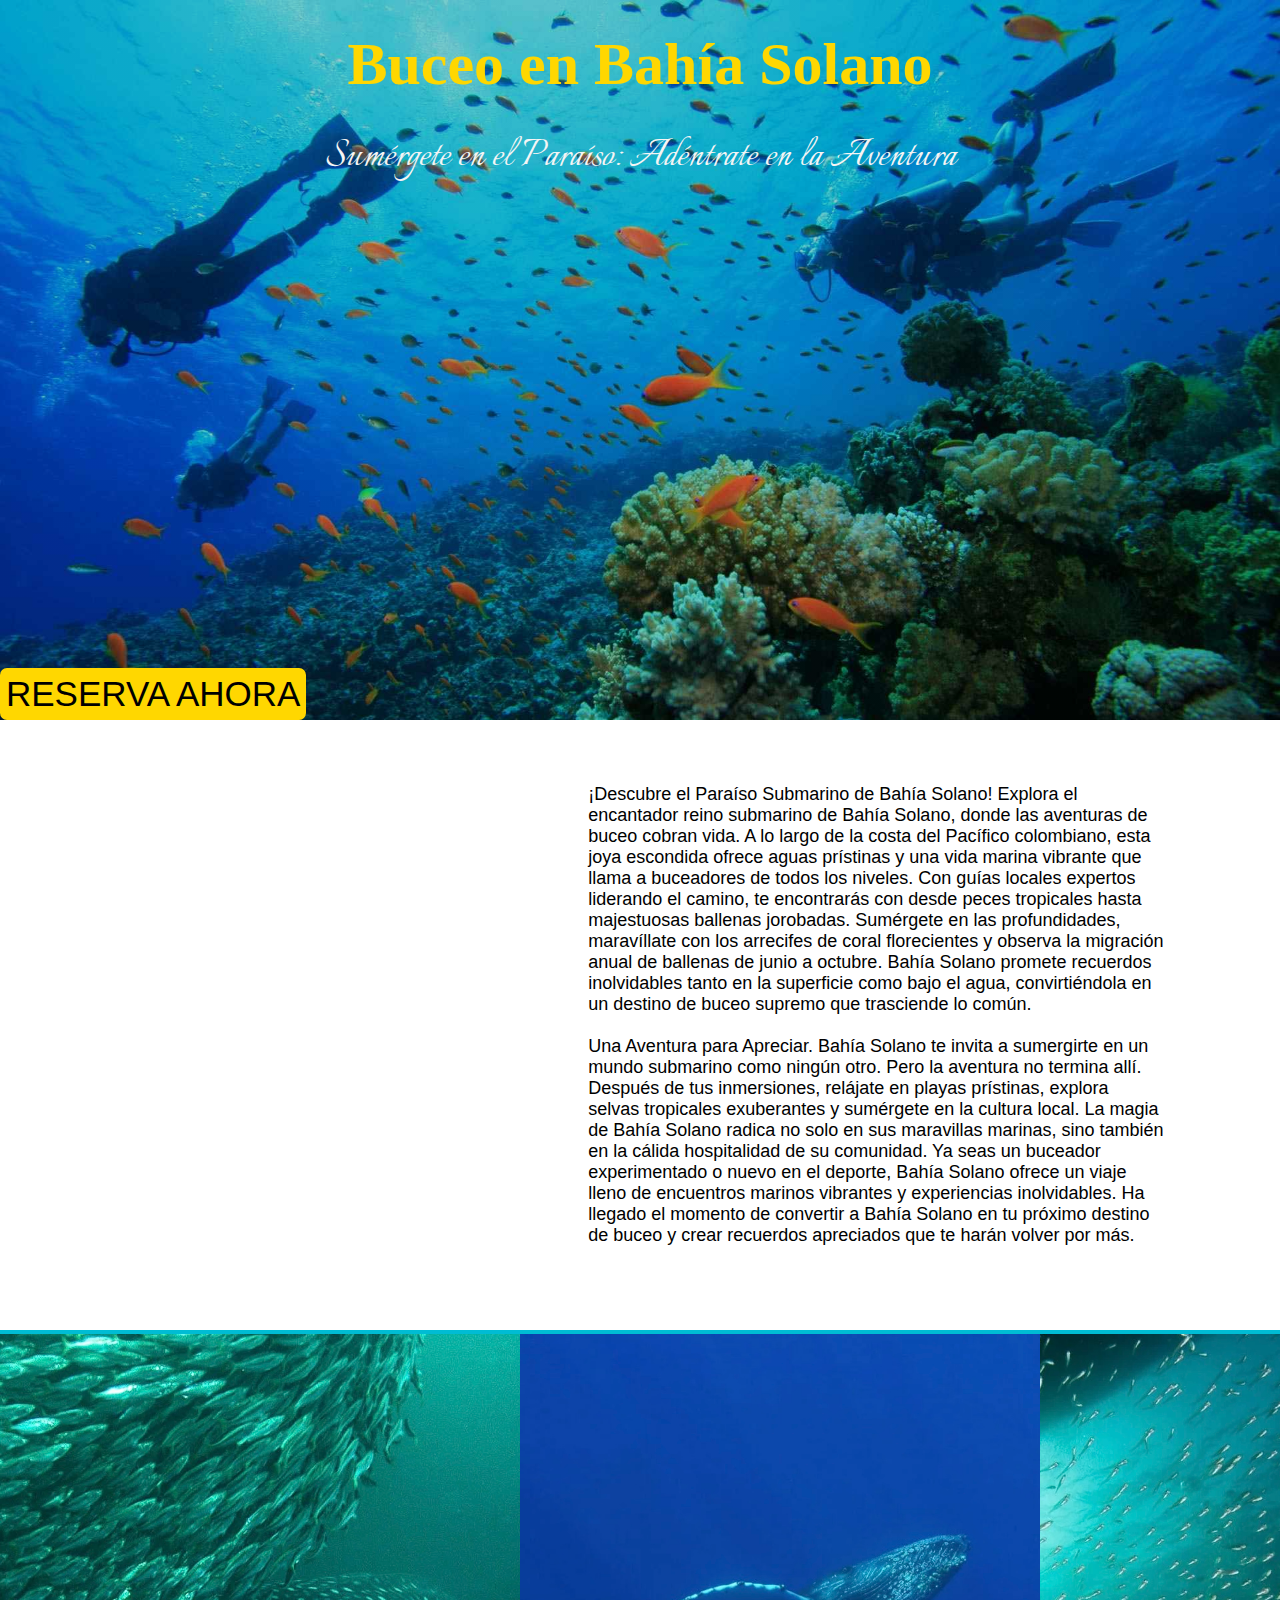
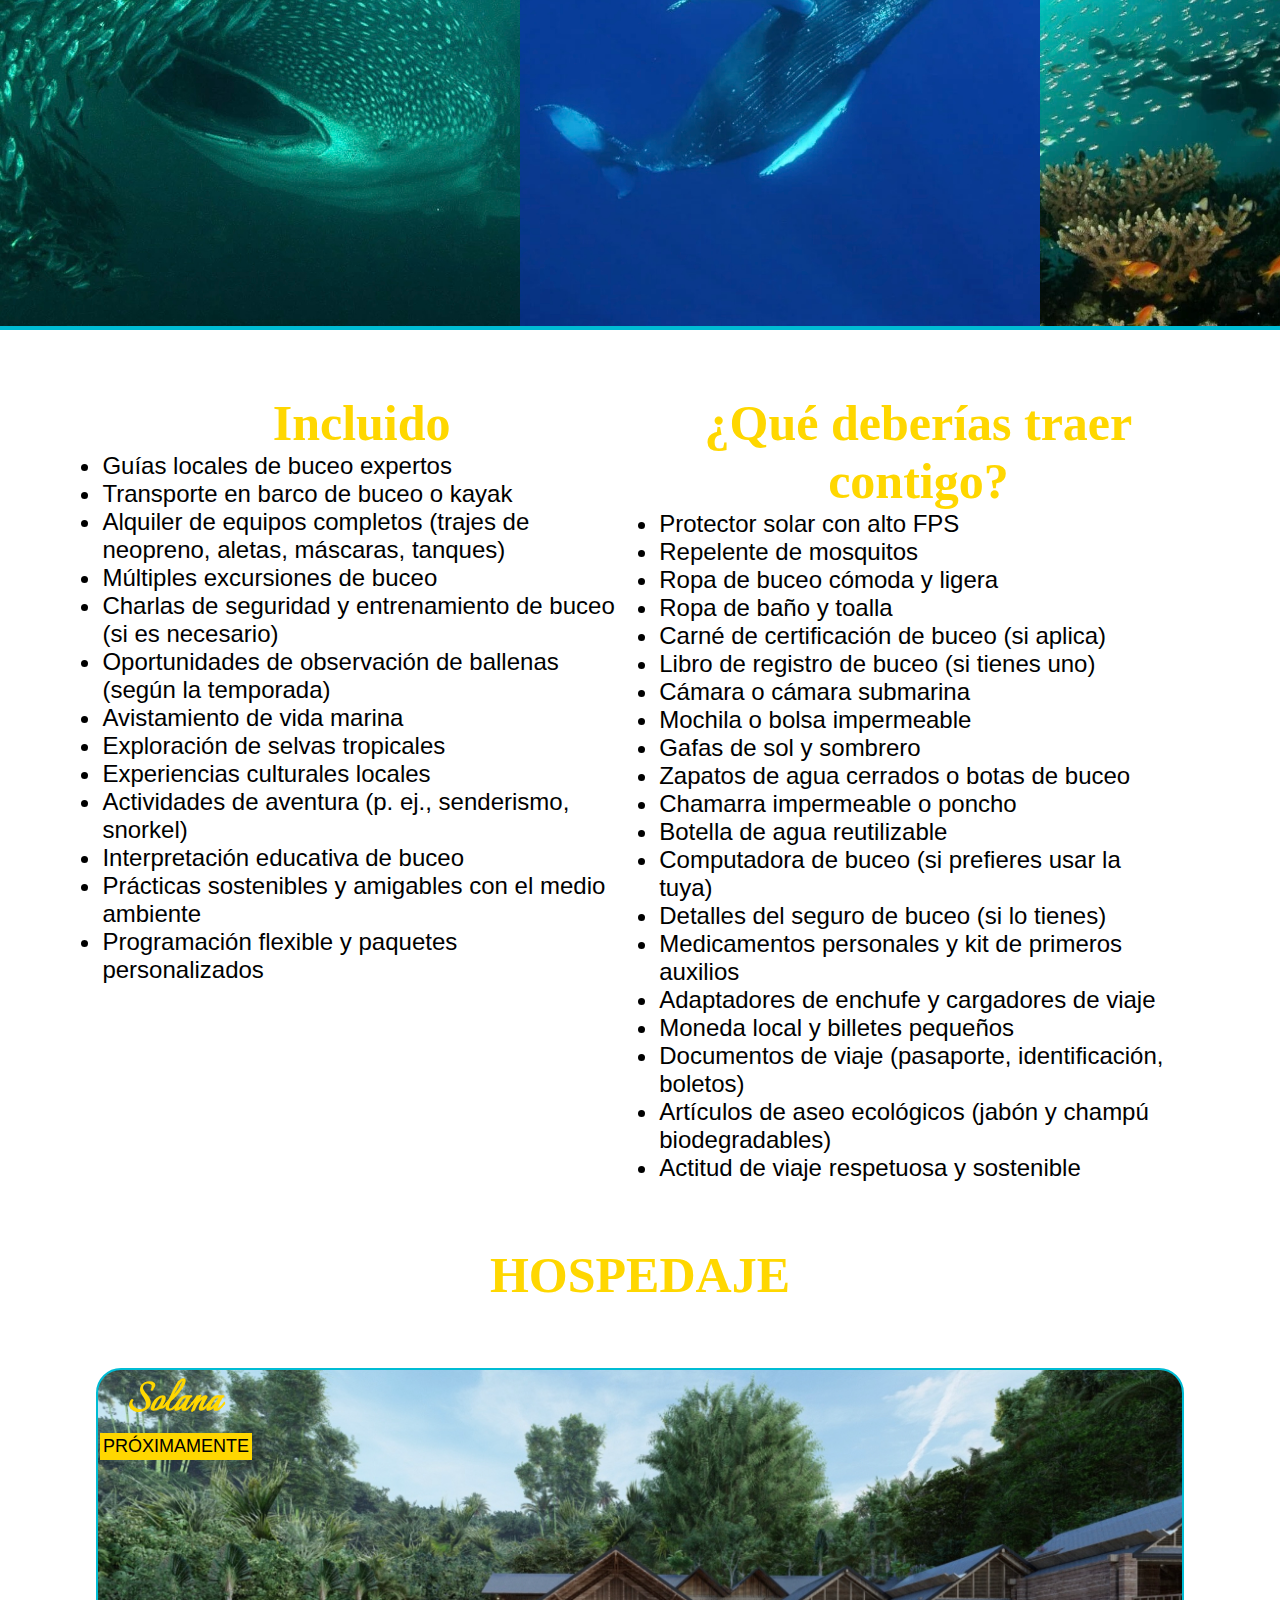
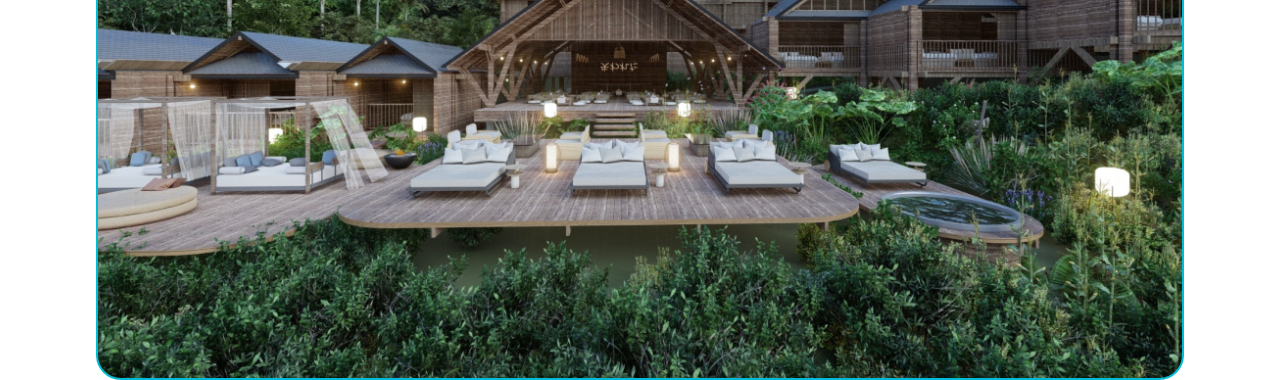
<file: RoamC-develop/pesca/bahia_solano/bahia_solano_activities/es_bahia_solano_diving.html>
<!DOCTYPE html>
<html lang="es">
<head>
    <meta charset="UTF-8">
    <meta name="viewport" content="width=device-width, initial-scale=1.0">
    <link rel="stylesheet" href="bahia_solano_content_styles.css">
    <title>Buceo en Bahia Solano</title>
</head>

<body>
    <header>
    </header>

    
    <div class="intro-diving">
        <h1>Buceo en Bahía Solano</h1>
        <!-- <img src="../img/fishing-bw.jpg" class="imagebw" alt="fishing image black & white">  -->
        <div class="image-text-whale">
            Sumérgete en el Paraíso: Adéntrate en la Aventura
        </div>
        <a href="../../../contact_us/contact-us.html" class="booknow">RESERVA AHORA</a>
        
    </div>

    <div class="info-mapa">
        <div class="iframe-map-container">
            <iframe src="https://www.google.com/maps/embed?pb=!1m18!1m12!1m3!1d8630783.026294641!2d-80.40340423335793!3d4.126991101352021!2m3!1f0!2f0!3f0!3m2!1i1024!2i768!4f13.1!3m3!1m2!1s0x8e49328d4c7da12b%3A0xde467b6ef4a60dd!2zQmFow61hIFNvbGFubywgTXV0aXMsIEJhaMOtYSBTb2xhbm8sIENob2PDsw!5e0!3m2!1ses!2sco!4v1699212620446!5m2!1ses!2sco" class="google-map-bahia-solano" style="border:0;" allowfullscreen="" loading="lazy" referrerpolicy="no-referrer-when-downgrade"></iframe>
        </div>
        <div class="texto-bahia">
            ¡Descubre el Paraíso Submarino de Bahía Solano! Explora el encantador reino submarino de Bahía Solano, donde las aventuras de buceo cobran vida. A lo largo de la costa del Pacífico colombiano, esta joya escondida ofrece aguas prístinas y una vida marina vibrante que llama a buceadores de todos los niveles. Con guías locales expertos liderando el camino, te encontrarás con desde peces tropicales hasta majestuosas ballenas jorobadas. Sumérgete en las profundidades, maravíllate con los arrecifes de coral florecientes y observa la migración anual de ballenas de junio a octubre. Bahía Solano promete recuerdos inolvidables tanto en la superficie como bajo el agua, convirtiéndola en un destino de buceo supremo que trasciende lo común. <br><br>

            Una Aventura para Apreciar. Bahía Solano te invita a sumergirte en un mundo submarino como ningún otro. Pero la aventura no termina allí. Después de tus inmersiones, relájate en playas prístinas, explora selvas tropicales exuberantes y sumérgete en la cultura local. La magia de Bahía Solano radica no solo en sus maravillas marinas, sino también en la cálida hospitalidad de su comunidad. Ya seas un buceador experimentado o nuevo en el deporte, Bahía Solano ofrece un viaje lleno de encuentros marinos vibrantes y experiencias inolvidables. Ha llegado el momento de convertir a Bahía Solano en tu próximo destino de buceo y crear recuerdos apreciados que te harán volver por más.
        </div>
    </div>

    <section class="carrusel-diving">
        <div class="picture">
            <img src="../img/diving1.jpg" class="photo-diving" alt="diving picture">
        </div>
        <div class="picture">
            <img src="../img/diving2.jpg" class="photo-diving" alt="diving picture">
        </div>
        <div class="picture">
            <img src="../img/diving3.jpg" class="photo-diving" alt="diving picture">
        </div>
        <!-- 827x959 -->
        <div class="picture">
            <img src="../img/diving4.jpg" class="photo-diving" alt="diving picture">
        </div>
        <div class="picture">
            <img src="../img/diving5.jpg" class="photo-diving" alt="diving picture">
        </div>
    </section>

    <div class="included-fish">
        

        <div class="included">
            <h2>Incluido</h2>
            <ul>
                <li>Guías locales de buceo expertos</li>
                <li>Transporte en barco de buceo o kayak</li>
                <li>Alquiler de equipos completos (trajes de neopreno, aletas, máscaras, tanques)</li>
                <li>Múltiples excursiones de buceo</li>
                <li>Charlas de seguridad y entrenamiento de buceo (si es necesario)</li>
                <li>Oportunidades de observación de ballenas (según la temporada)</li>
                <li>Avistamiento de vida marina</li>
                <li>Exploración de selvas tropicales</li>
                <li>Experiencias culturales locales</li>
                <li>Actividades de aventura (p. ej., senderismo, snorkel)</li>
                <li>Interpretación educativa de buceo</li>
                <li>Prácticas sostenibles y amigables con el medio ambiente</li>
                <li>Programación flexible y paquetes personalizados</li>
            </ul>
        </div>

        <div class="fish">
            <h2>¿Qué deberías traer contigo?</h2>
            <ul>
                <li>Protector solar con alto FPS</li>
                <li>Repelente de mosquitos</li>
                <li>Ropa de buceo cómoda y ligera</li>
                <li>Ropa de baño y toalla</li>
                <li>Carné de certificación de buceo (si aplica)</li>
                <li>Libro de registro de buceo (si tienes uno)</li>
                <li>Cámara o cámara submarina</li>
                <li>Mochila o bolsa impermeable</li>
                <li>Gafas de sol y sombrero</li>
                <li>Zapatos de agua cerrados o botas de buceo</li>
                <li>Chamarra impermeable o poncho</li>
                <li>Botella de agua reutilizable</li>
                <li>Computadora de buceo (si prefieres usar la tuya)</li>
                <li>Detalles del seguro de buceo (si lo tienes)</li>
                <li>Medicamentos personales y kit de primeros auxilios</li>
                <li>Adaptadores de enchufe y cargadores de viaje</li>
                <li>Moneda local y billetes pequeños</li>
                <li>Documentos de viaje (pasaporte, identificación, boletos)</li>
                <li>Artículos de aseo ecológicos (jabón y champú biodegradables)</li>
                <li>Actitud de viaje respetuosa y sostenible</li>
            </ul>
        </div>
    </div>  

    <h2>HOSPEDAJE</h2>
    <div class="lodging">
        <a href="#" class="hotel">
            <h3>Solana</h3>
            <div class="readmore">PRÓXIMAMENTE</div>
        </a>
    </div>

    <footer>
    </footer>
    
</body>
</html>
</file>
<file: Kath/styles.css>
* {
    padding: 0;
    margin: 0;
    box-sizing: border-box;
    
}
body {
  background: linear-gradient(90deg, rgba(255,255,255,1) 0%, rgba(139,240,249,1) 50%, rgba(146,247,185,1) 100%);
}

.container{
    display: flex;
    flex-direction: column;
    align-items: center;

}

.carrusel {
    width: 60%;
    display: flex;
    overflow: scroll;
    gap: 3%;
    margin-top: 80px;
    border: 5px solid #f5f5f5;
    border-radius: 30px;
    padding: 20px;    
    box-shadow: 10px 10px 5px 0px #f5f5f5;
    background: #f5f5f5;
    overflow-y: hidden;
    
}

img {
    width: 400px;
    height: 300px;
    border-radius: 20px;
    box-shadow: 10px 10px 5px 0px rgba(0,0,0,0.75);
    margin: 5px;

}
h2 {
    text-align: left;
    color: #ffffff;
    font-size: 40px;
    font-weight: 30px;
    letter-spacing: 2px;
    padding: 10px;
    margin: 10px;
    transition: 0.4s;
    cursor: pointer
    
}
h2:hover {
   color: #9d9e6b;

}
.container h2 {
    padding-top: 50px;
}
/* 9d9e6b */
</file>
<file: RoamC-develop/contact_us/contact_us_styles.css>
@import url('https://fonts.googleapis.com/css2?family=Cabin:ital,wght@0,400;0,500;0,600;0,700;1,400;1,500;1,600;1,700&family=Italianno&display=swap');

/* variables */
:root {
    --strong-blue: #00BCD4;
    --yellow: #FFD700;
    --bone-white: #F5F5F5;
    --red-wine: #7A2F34;
    --dark-green: #9D9E6B;
}

* {
    width: 100vw;
    padding: 0;
    margin: 0; 
    box-sizing: border-box;
    font-family: 'Cabin', sans-serif;
}

body {
    background-color: var(--bone-white);
    display: flex;
    flex-direction: column;
    font-size: 18px;
}

.parallel-container {
    width: 100vw;
    display: inline-flex;
    background-image: url('img/cocuy1.jpeg');
    background-size: cover; /* Adjust as needed */
    background-position: center; /* Adjust as needed */
}

.parallel-container .left-container{
    width: 30%;
    border-radius: 25px;
}

.parallel-container .left-container .info-container{
    width: 100%;
    margin-top: 50px;
    margin-left: 20px;
    border: 5px solid var(--red-wine);
    align-items: center;
    justify-content: center;
    border-radius: 25px;
    padding: 30px;
}

.parallel-container .left-container a{
    color: #000000;
}

.parallel-container .container{
    margin: 50px;
    opacity: 80%;
    width: 55%;
    border-radius: 40px;
    border: 5px solid var(--red-wine);
}


.parallel-container .container form {
    align-items: center;
    width: 100%;
    background: var(--bone-white);
    padding: 60px 50px;
    display: flex;
    flex-flow: column;
    border-radius: 25px;
}

input, select {
    margin-bottom: 10px;
    padding: 20px;
    height: 50px;
    width: 70%;
    border: 2px solid var(--strong-blue);
    border-radius: 30px;
}

input:hover, select:hover, textarea:hover {
    border: 5px solid var(--yellow);
}

.parallel-container .container .form-class .checkbox-container {
    width: 70%;
    padding: 0px;
    margin-left: 46px;
    position: relative;
}
.parallel-container .container .form-class .checkbox-container .checkbox-notif {
    position: absolute;
    top: 0;
    left: -25px;
    width: 16px;
    height: 16px;
}

label {
    max-width: 70%;
}

.textarea-class {
    margin-bottom: 10px;
    padding: 10px 10px 60px 20px;
    width: 70%;
    border: 2px solid var(--strong-blue);
    border-radius: 25px;

}

/* submitt button */
.submitbtn {
    margin-top: 10px;
    background-color: #04AA6D;
    color: white;
    padding: 12px 20px;
    border: none;
    border-radius: 30px;
    cursor: pointer;
}

.submitbtn:hover {
    background-color: #45a049;
}
  

/* ----------------------------------------------- */
/* Moviles (Revisamos desde 768px o menos) */
/* ----------------------------------------------- */

@media (max-width: 768px) {
    body {
        background-color: var(--bone-white);
        display: flex;
        flex-direction: column;
        font-size: 14px;
    }
    
    .parallel-container {
        width: 100vw;
        display: flex;
        flex-direction: column;
        align-items: center;
        background-image: url('img/cocuy2.jpeg'); /* Replace 'your-image.jpg' with the path to your image */
        background-size: cover; /* Adjust as needed */
        background-position: center; /* Adjust as needed */
    }
    
    .parallel-container .left-container{
        width: 40%;
    }

    .parallel-container .left-container .info-container{
        margin-left: 0px;
        padding: 10px;
        background: rgba(245, 245, 245, 0.5);
    }
    
    .parallel-container .container{
        margin: 50px;
        opacity: 80%;
        width: 90%;
        border-radius: 40px;
        border: 5px solid var(--red-wine);
    }

    .parallel-container .container .form-class .checkbox-container {
        padding: 0px 10px 0px 0px;
    }

}

@media (max-width: 390px) {
    .parallel-container .container .form-class .checkbox-container {
        padding: 0px 15px 0px 0px;
    }    

    .parallel-container .left-container{
        width: 50%;
    }
    
}
</file>
<file: RoamC-develop/sign_in/sign_in_styles.css>
@import url('https://fonts.googleapis.com/css2?family=Cabin:ital,wght@0,400;0,500;0,600;0,700;1,400;1,500;1,600;1,700&family=Italianno&display=swap');


:root {
    --strong-blue: #00BCD4;
    --yellow: #FFD700;
    --bone-white: #F5F5F5;
    --red-wine: #7A2F34;
    --dark-green: #9D9E6B;
}

* {
    padding: 0;
    margin: 0;
    box-sizing: border-box;
    font-family: 'Cabin', sans-serif;
    /* PARA EL TITULO ---- font-family: 'Italianno', cursive; */
}

body {
    font-family: Arial, sans-serif;
    background-color: var(--bone-white);
    display: flex;
    justify-content: center;
    align-items: center;
    height: 100vh;
}

a {
    text-decoration: none;
    transition: 0.3s all;
}

.sign-in-container {
    display: flex;
    background-color: var(--bone-white);
    border-top-left-radius: 5px;
    border-bottom-left-radius: 5px;
    box-shadow: 0 0 10px rgba(0, 0, 0, 0.2);
    margin: 10px;
    position: relative;
}

.close-tab {
    width: 20px;
    height: 20px;
    text-align: center;
    color: #000;
    position: absolute;
    left: 0;
    top: 0;
}

.or {
    color: #000;
    background: linear-gradient(to right, var(--bone-white) 50%, var(--dark-green) 50%);
    position: absolute;
    right: 48.25%;
    align-self: center;
    z-index: 100;
}

.sign-in-container .form-container .container {
    padding: 20px;
    margin-top: 5px;
    background-color: var(--bone-white);
    display: flex;
    flex-direction: column;
}

.sign-in-container .form-container .container input {
    margin-top: 3px;
    margin-bottom: 10px;
    background-color: var(--bone-white);
} 

.sign-in-container .form-container .container .cancelbtn{
    background: var(--dark-green);
    color: var(--bone-white);
    font-size: 12px;
    text-align: center;
    width: 100%;
    margin: 10px auto;
    padding: 10px;
    color: #fff;
    border: none;
    border-radius: 3px;
    cursor: pointer;
}

.sign-in-container .form-container .container .cancelbtn:hover{
    background: #FF0000;
}

.sign-in-container .form-container .container .loginbtn:hover{
    background: var(--strong-blue);
}

.form-container {
    width: 300px;
    border-right: 1px solid #000;
}

form .container {
    margin: 10px;
}

label {
    display: block;
    font-weight: bold;
}

input {
    width: 100%;
    padding: 10px;
    border: 1px solid #ccc;
    border-radius: 3px;
}

.sign-in-container .form-container .container .check-container {
    display: flex;
    flex-direction: column;
    font-weight: bold;
    align-content: left;
}

.reme-checkbox {
    width: 16px;
    height: 16px;    
}

button {
    width: 100%;
    padding: 10px;
    background-color: var(--dark-green);
    color: #fff;
    border: none;
    border-radius: 3px;
    cursor: pointer;
}

button:hover {
    opacity: 80%;
}


.social-login {
    width: 300px;
    background-color: var(--dark-green);
    color: var(--bone-white);
    display: flex;
    flex-direction: column;
    align-items: center;
    padding: 20px;
    border-top-right-radius: 5px;
    border-bottom-right-radius: 5px;
    position: relative;
}

.social-login .navbar {
    display: flex;
    flex-direction: column;
    align-items: center;
    width: 90%;
    position: absolute;
    transform: translate(0, 50%);
}

.social-login h2 {
    margin: 0;
}

.sign-in-container .social-login a:hover {
    opacity: 80%;
}

#google-sign-in{
    background-color: #EA4335;
    /* color: linear-gradient(-120deg, #4285F4, #34A853, #FBBC05, #EA4335); */
}

#facebook-sign-in {
    background-color: #4267b3;
}

#linkedin-sign-in {
    background-color: #000;
}

.social-login .navbar a {
    margin: 10px auto;
    color: var(--bone-white);
    text-align: center;
    border: none;
    font-size: 12px;
    border-radius: 3px;
    padding: 10px;
    width: 100%;
    cursor: pointer;
    margin-top: 10px;
}




/* ------------- Large Monitor ------------- */
@media (min-width: 2500px) {
    body {
        scale: 3;
    }
}


/* ------------- tablet or phone------------- */
@media (max-width: 768px) {
    .sign-in-container {
        flex-direction: column;
    }

    .sign-in-container .form-container {
        height: 100%;
        border-right: none;
        border-bottom: 2px solid #000;
    }

    .sign-in-container .social-login {
        display: flex;
        flex-direction: column;
        height: 300px;
        
    }

    .or {display: none;}

}
</file>
<file: RoamC-develop/pesca/bahia_solano/bahia_solano_styles.css>
@import url('https://fonts.googleapis.com/css2?family=Cabin:ital,wght@0,400;0,500;0,600;0,700;1,400;1,500;1,600;1,700&family=Italianno&display=swap');


:root {
    --strong-blue: #00BCD4;
    --yellow: #FFD700;
    --bone-white: #F5F5F5;
    --red-wine: #7A2F34;
    --dark-green: #9D9E6B;
}

* {
    width: 100vw;
    padding: 0;
    margin: 0; 
    box-sizing: border-box;
    font-family: 'Cabin', sans-serif;
}

body {
    background-image: linear-gradient(rgba(0, 0, 0, 0.5),
    rgba(0, 0, 0, 0.5)), 
    url('img/background_bahiasolano.jpeg');
    background-size: cover; /* Adjust as needed */
    background-position: center; /* Adjust as needed */
    display: flex;
    flex-direction: column;
    font-size: 18px;
}

h1 {
    color: var(--yellow);
    padding: 30px;
    font-size: 60px;
    text-align: center;
    font-family: 'Poppins', cursive;
}

h2 {
    margin: 0px 0px;
    text-align: center;
    font-family: 'Poppins', cursive;
    font-size: 50px;
    color: var(--yellow);
}

h3 {
    font-family: 'Italianno', cursive;
    font-size: 50px;
    color: var(--yellow);
    margin-left: 30px;
}

.info-mapa {
    width: 90%;
    margin: 5%;
    color: var(--bone-white);
    display: inline-flex;
    justify-content: space-around;
}

.iframe-map-container {
    width: 35%;
}
.google-map-bahia-solano {
    width: 100%;
    aspect-ratio: 1 / 1;
    left: 0;
    top: 0;
}

.texto-bahia {
    width: 50%;
}

.big-container {
    display: flex;
    flex-direction: column;
}

.container {
    width: 90%;
    margin: 5% 5% 0% 5%;
    display: inline-flex;
    justify-content: space-around;
} 

.left-container {
    min-height: 80vh;
    width: 45%;
    text-decoration: none;
    border-radius: 25px;
    cursor: pointer;
    background-image: url('img/whale-jumping.jpeg');
    background-size: cover; /* Adjust as needed */
    background-position-x: 65%; /* Adjust as needed */
    transition: 1s;
    border: 2px solid var(--strong-blue);
}

.right-container {
    width: 45%;
    text-decoration: none;
    border-radius: 25px;
    background-image: url('img/fishing.jpeg');
    background-size: cover; /* Adjust as needed */
    background-position: center; /* Adjust as needed */
    cursor: pointer;
    transition: 1s;
    border: 2px solid var(--strong-blue);
}

.left-container:hover {
    animation:blur-in 0.5s linear both;
    transform: scale(1.1);
    box-shadow: 4px 4px 10px rgba(0, 0, 0, 0.3);
    border: 4px solid var(--yellow);
} 


.right-container:hover {
    animation:blur-in 0.5s linear both;
    transform: scale(1.1);
    box-shadow: 4px 4px 10px rgba(0, 0, 0, 0.3);
    border: 4px solid var(--yellow);

}

.second-container {
    width: 90%;
    margin: 5%;
    display: inline-flex;
    justify-content: space-around;
} 

.second-container .left-container {
    background-image: url('img/bird-watching.jpg');
    background-position-x: 20%;
}

.second-container .right-container {
    background-image: url('img/gorgona-diving.jpeg');
    
}

.lodging {
    width: 85%;
    margin: 5% 5% 0% 5%;
    display: flex;
    flex-direction: column;
    align-self: center;
    /* min-height: 80vh; */
}

.lodging .hotel {
    width: 100%;
    aspect-ratio: 16 / 9;
    text-decoration: none;
    border-radius: 25px;
    cursor: pointer;
    background-image: url('img/solana.jpg');
    background-size: cover; /* Adjust as needed */
    background-position: center; /* Adjust as needed */
    transition: 1s;
    border: 2px solid var(--strong-blue);
}

.hotel:hover {
    animation:blur-in 0.5s linear both;
    transform: scale(1.1);
    box-shadow: 4px 4px 10px rgba(0, 0, 0, 0.3);
    border: 4px solid var(--yellow);
}

.readmore {
    margin-left: 2px;
    width: fit-content;
    border: 3px solid var(--yellow);
    background-color: var(--yellow);
    color: #000000;
}


/* ------------- Large Monitor ------------- */
@media (min-width: 2500px) {
    h1 {
        padding: 15px;
        font-size: 300px;
    }

    h2 {
        font-size: 200px;
    }

    h3 {
        font-size: 150px;
    }
    .texto-bahia {
        font-size: 40px;
    }

    .readmore {
        margin-left: 2px;
        font-size: 40px;
        width: fit-content;
    }
}


/* ------------- tablet ------------- */
@media (max-width: 768px) {
    h1 {
        padding: 15px;
        font-size: 45px;
    }

    h2 {
        font-size: 40px;
    }

    .info-mapa {
        display: flex;
        flex-direction: column;
    }
    
    .iframe-map-container {
        width: 50%;
        align-self: center;
    }

    .google-map-bahia-solano {
        width: 100%;
        aspect-ratio: 1 / 1;
        left: 0;
        top: 0;
    }

    .texto-bahia {
        margin-top: 20px;
        width: 100%;
        font-size: 15px;
        align-self: center;
    }

    .container {
        width: 90%;
        display: flex;
        flex-direction: column;
    } 

    .left-container {
        min-height: 30vh;
        width: 65%;
    }
    
    .right-container {
        min-height: 30vh;
        width: 65%;
        margin-top: 10px;
        margin-left: 35%;
        background-position-y: 40%; /* Adjust as needed */
    }

    .second-container {
        width: 90%;
        margin-top: 10px;
        display: flex;
        flex-direction: column;
    } 

    .readmore {
        font-size: 10px;
        width: fit-content;
    }
    
    .lodging {
        width: 90%;
        margin: 5% 5% 0% 5%;
        display: flex;
        flex-direction: column;
        align-self: center;
        /* min-height: 80vh; */
    }
}

/* ------------- cellphone ------------- */
@media (max-width: 390px) {
    h1 {
        padding: 10px;
        font-size: 35px;
    }

    .iframe-map-container {
        width: 100%;
        align-self: center;
    }

    .container {
        width: 90%;
        display: flex;
        flex-direction: column;
    } 
    
    .left-container {
        min-height: 30vh;
        width: 100%;
        transition: 1s;
    }
    
    .right-container {
        min-height: 30vh;
        width: 100%;
        margin-left: 0px;
        cursor: pointer;
        transition: 1s;
    }
}

/* ----------------------------------------------
  Generated by AnimatiSS
  Licensed under FreeBSD License
  URL: https://xsgames.co/animatiss
  Twitter: @xsgames_
---------------------------------------------- */
@keyframes blur-in{0%{filter:blur(12px);opacity:0}100%{filter:blur(0);opacity:1}}
</file>
<file: RoamC-develop/pesca/bahia_solano/bahia_solano_activities/bahia_solano_content_styles.css>
@import url('https://fonts.googleapis.com/css2?family=Cabin:ital,wght@0,400;0,500;0,600;0,700;1,400;1,500;1,600;1,700&family=Italianno&display=swap');


:root {
    --strong-blue: #00BCD4;
    --yellow: #FFD700;
    --bone-white: #F5F5F5;
    --red-wine: #7A2F34;
    --dark-green: #9D9E6B;
}

* {
    width: 100vw;
    padding: 0;
    margin: 0; 
    box-sizing: border-box;
    font-family: 'Poppins', sans-serif;
}

body {
    display: flex;
    flex-direction: column;
    font-size: 18px;
    color: #000000
}


.intro-image {
    background-image: linear-gradient(rgba(0, 0, 0, 0.2),
    rgba(0, 0, 0, 0.2)), 
    url('../img/fishing-bw.jpg');
    background-size: cover; 
    background-position: center; 
    display: flex;
    flex-direction: column;
    align-items: center;
    aspect-ratio: 16/9;
    position: relative;
}

.image-text {
    font-family: 'Italianno';
    color: var(--bone-white);
    font-size: 45px;
    font-weight: 400;
    width: fit-content;
    text-align: left;
    top: 40%;
    right: 5%;
    position: absolute;
}

.intro-whale-watching {
    background-image: linear-gradient(rgba(0, 0, 0, 0.2),
    rgba(0, 0, 0, 0.2)), 
    url('../img/whale-jumping.jpeg');
    background-size: cover; 
    background-position-y: 0%; 
    display: flex;
    flex-direction: column;
    align-items: center;
    aspect-ratio: 16/9;
    position: relative;
}

.image-text-whale {
    font-family: 'Italianno';
    color: var(--bone-white);
    font-size: 45px;
    font-weight: 400;
    width: fit-content;
    text-align: left;
    top: 30%;
}

.intro-diving{
    background-image: linear-gradient(rgba(0, 0, 0, 0.2),
    rgba(0, 0, 0, 0.2)), 
    url('../img/gorgona-diving.jpeg');
    background-size: cover; 
    background-position-y: 0%; 
    display: flex;
    flex-direction: column;
    align-items: center;
    aspect-ratio: 16/9;
    position: relative;
}


.intro-bird {
    background-image: linear-gradient(rgba(0, 0, 0, 0.2),
    rgba(0, 0, 0, 0.2)), 
    url('../img/bird-intro.jpg');
    background-size: cover; 
    background-position-y: 0%; 
    display: flex;
    flex-direction: column;
    align-items: center;
    aspect-ratio: 16/9;
    position: relative;
}

.image-text-bird {
    font-family: 'Italianno';
    color: var(--bone-white);
    width: 35%;
    font-size: 45px;
    font-weight: 400;
    text-align: left;
    position: absolute;
    top: 27%;
    left: 2%;
}

.booknow {
    width: fit-content;
    text-decoration: none;
    border: 3px solid var(--yellow);
    background-color: var(--yellow);
    border-radius: 7px;
    font-size: 35px;
    padding: 3px;
    color: #000000;
    bottom: 0;
    left: 0;
    position: absolute;
}


h1 {
    color: var(--yellow);
    padding: 30px;
    font-size: 60px;
    text-align: center;
    font-family: 'Poppins', cursive;
}

h2 {
    margin: 0px 0px;
    text-align: center;
    font-family: 'Poppins', cursive;
    font-size: 50px;
    color: var(--yellow);
}

h3 {
    font-family: 'Italianno', cursive;
    font-size: 50px;
    color: var(--yellow);
    margin-left: 30px;
}

.info-mapa {
    width: 90%;
    margin: 5%;
    color: var(--bone-white);
    display: inline-flex;
    justify-content: space-around;
}


.iframe-map-container {
    width: 32%;
}

.google-map-bahia-solano {
    width: 100%;
    aspect-ratio: 1 / 1;
}

.texto-bahia {
    width: 50%;
    color: #000000;
}

/* -------- CARRUSEL--------- */
.carrusel {
    display: flex;
    overflow: scroll;
    gap: 0;
    width: 100%;
    height: 600px;
    border-top: 4px solid var(--strong-blue);
    border-bottom: 4px solid var(--strong-blue);
    margin-top: 20px;
}

.carrusel-diving {
    display: flex;
    overflow: scroll;
    gap: 0;
    width: 100%;
    height: 600px;
    border-top: 4px solid var(--strong-blue);
    border-bottom: 4px solid var(--strong-blue);
    margin-top: 20px;
}

.carrusel-bird {
    display: flex;
    overflow: scroll;
    gap: 0;
    width: 100%;
    height: 600px;
    border-top: 4px solid var(--strong-blue);
    border-bottom: 4px solid var(--strong-blue);
    margin-top: 20px;
}


.photo {
    width: 450px;
    height: 600px;
}

.photo-diving {
    width: 520px;
    height: 600px;
}

.photo-bird {
    width: 873px;
    height: 600px;
}

.photohorizontal,
.photohorizontal1 {
    width: auto;
    height: 600px;
}

/* -------- CARRUSEL--------- */


.included-fish {
    font-size: 24px;
    width: 90%;
    margin: 5%;
    color:  #000000;
    display: inline-flex;
    justify-content: space-evenly;
}

.included-fish .included {
    width: 45%;
}
.included-fish .included h2{
    width: 100%;
}
.included-fish .fish {
    width: 45%;
}
.included-fish .fish h2 {
    width: 100%;
}

.included-fish .included ul,  
.included-fish .included li{
    width: 100%;
}
.included-fish .fish ul,  
.included-fish .fish li{
    width: 100%;
}

.lodging {
    width: 85%;
    margin: 5% 5% 0% 5%;
    display: flex;
    flex-direction: column;
    align-self: center;
    /* min-height: 80vh; */
}

.lodging .hotel {
    width: 100%;
    aspect-ratio: 16 / 9;
    text-decoration: none;
    border-radius: 25px;
    cursor: pointer;
    background-image: url('../img/solana.jpg');
    background-size: cover; /* Adjust as needed */
    background-position: center; /* Adjust as needed */
    transition: 1s;
    border: 2px solid var(--strong-blue);
}

.hotel:hover {
    animation:blur-in 0.5s linear both;
    transform: scale(1.1);
    box-shadow: 4px 4px 10px rgba(0, 0, 0, 0.3);
    border: 4px solid var(--yellow);
}

.readmore {
    margin-left: 2px;
    width: fit-content;
    border: 3px solid var(--yellow);
    background-color: var(--yellow);
    color: #000000;
}


/* ---------- big monitor -----------*/
@media (min-width: 2500px) {
    h1 {
        padding: 15px;
        font-size: 250px;
    }
    
    h2 {
        font-size: 200px;
    }

    h3 {
        font-size: 150px;
    }
    .texto-bahia {
        font-size: 40px;
    }

    .readmore {
        margin-left: 2px;
        font-size: 40px;
        width: fit-content;
    }

    .included-fish {
        font-size: 40px;
        color: #000000;
    }

    .image-text {
        font-size: 130px;
        top: 40%;
        right: 5%;
    }

    .image-text-whale {
        font-family: 'Italianno';
        color: var(--bone-white);
        font-size: 130px;
        font-weight: 400;
        width: fit-content;
        text-align: left;
        top: 30%;
    }

    .image-text-bird {
        width: 35%;
        font-size: 130px;
    }

    .intro-bird h1 {
        font-size: 200px;
    }
     
    .included-fish .included h2{
        font-size: 120px;
        
    }
    .included-fish .fish h2{
        font-size: 120px;
    }

    /* -------- CARRUSEL--------- */
    .carrusel {
        height: 1200px;
    }

    .photo {
        width: 900px;
        height: 1200px;
    }

    .photohorizontal {
            width: auto;
            height: 1200px;
    }

    .photohorizontal1 {
        width: auto;
        height: 1200px;
    }  

    .carrusel-diving {
        height: 1200px;
    }
    
    .photo-diving {
        width: 1040px;
        height: 1200px;
    }

    .carrusel-bird {
        height: 1200px;
    }
    
    .photo-bird {
        width: 1746px;
        height: 1200px;
    }
}
/* -------- CARRUSEL--------- */




/* ------------- tablet ------------- */
@media (max-width: 768px) {
    h1 {
        padding: 15px;
        font-size: 45px;
    }

    h2 {
        font-size: 40px;
    }

    .image-text-whale {
        width: 35%;
        font-size: 35px;
        font-weight: 400;
        position: absolute;
        top: 35%;
        left: 2%;
    }

    .info-mapa {
        display: flex;
        flex-direction: column;
    }
    
    .iframe-map-container {
        width: 50%;
        align-self: center;
    }

    .google-map-bahia-solano {
        width: 100%;
        aspect-ratio: 1 / 1;
        left: 0;
        top: 0;
    }

    .texto-bahia {
        margin-top: 20px;
        width: 100%;
        font-size: 15px;
        align-self: center;
    }

    .included-fish {
        font-size: 18px;
        color: #000000;
        display: flex;
        flex-direction: column;
        align-items: center;
    }
    
    .included-fish .included {
        width: 80%;
        text-align: justify;
    }
    .included-fish .fish {
        width: 80%;
    }

    .picture {
        text-align: center;
    }

    .photohorizontal {
        width: 900px;
        height: 600px;
    }
    .photohorizontal1 {
        width: 900px;
        height: 600px;
    }

}


/* ------------- cellphone ------------- */
@media (max-width: 390px) {
    h1 {
        padding: 10px;
        font-size: 30px;
    }

    .intro-whale-watching h1 {
        font-size: 25px;
    }

    .iframe-map-container {
        width: 100%;
        align-self: center;
    }

    .intro-image {
        aspect-ratio: 4/3;
    }
    
    .image-text {
        font-size: 30px;
        font-weight: 400;
        width: fit-content;
        top: 40%;
        right: 5%; 
        position: absolute;
    }

    .image-text-whale {
        width: 35%;
        font-size: 22px;
        top: 27%;
        left: 2%;
    }

    .image-text-bird {
        width: 35%;
        font-size: 20px;
        top: 35%
    }

    .intro-bird h1 {
        font-size: 20px;
    }
    
    .booknow {
        width: fit-content;
        border: 3px solid var(--yellow);
        background-color: var(--yellow);
        border-radius: 5px;
        font-size: 25px;
    }

    .included-fish {
        font-size: 18px;
        color: #000000;
        display: flex;
        flex-direction: column;
        align-items: center;
        overflow-wrap: break-word;
        word-wrap: break-word;
    }

    .carrusel-diving {
        height: 450px;
    }
    
    .photo-diving {
        width: 390px;
        height: 450px;
    }

    .carrusel-bird {
        height: 260px;
    }
    
    .photo-bird {
        width: 390px;
        height: 260px;
    }

    .included-fish .included {
        width: 80%;
        text-align: justify;
        
    }
    .included-fish .included h2{
        font-size: 35px;
    }
    .included-fish .fish {
        margin-top: 15px;
    }
    .included-fish .fish h2 {
        font-size: 35px;
    }

    .readmore {
        margin-left: 2px;
        font-size: 15px;
        width: fit-content;
    }

    .photohorizontal1 {
        display: none;
    }
}

/* ----------------------------------------------
  Generated by AnimatiSS
  Licensed under FreeBSD License
  URL: https://xsgames.co/animatiss
  Twitter: @xsgames_
---------------------------------------------- */
@keyframes blur-in{0%{filter:blur(12px);opacity:0}100%{filter:blur(0);opacity:1}}
</file>
